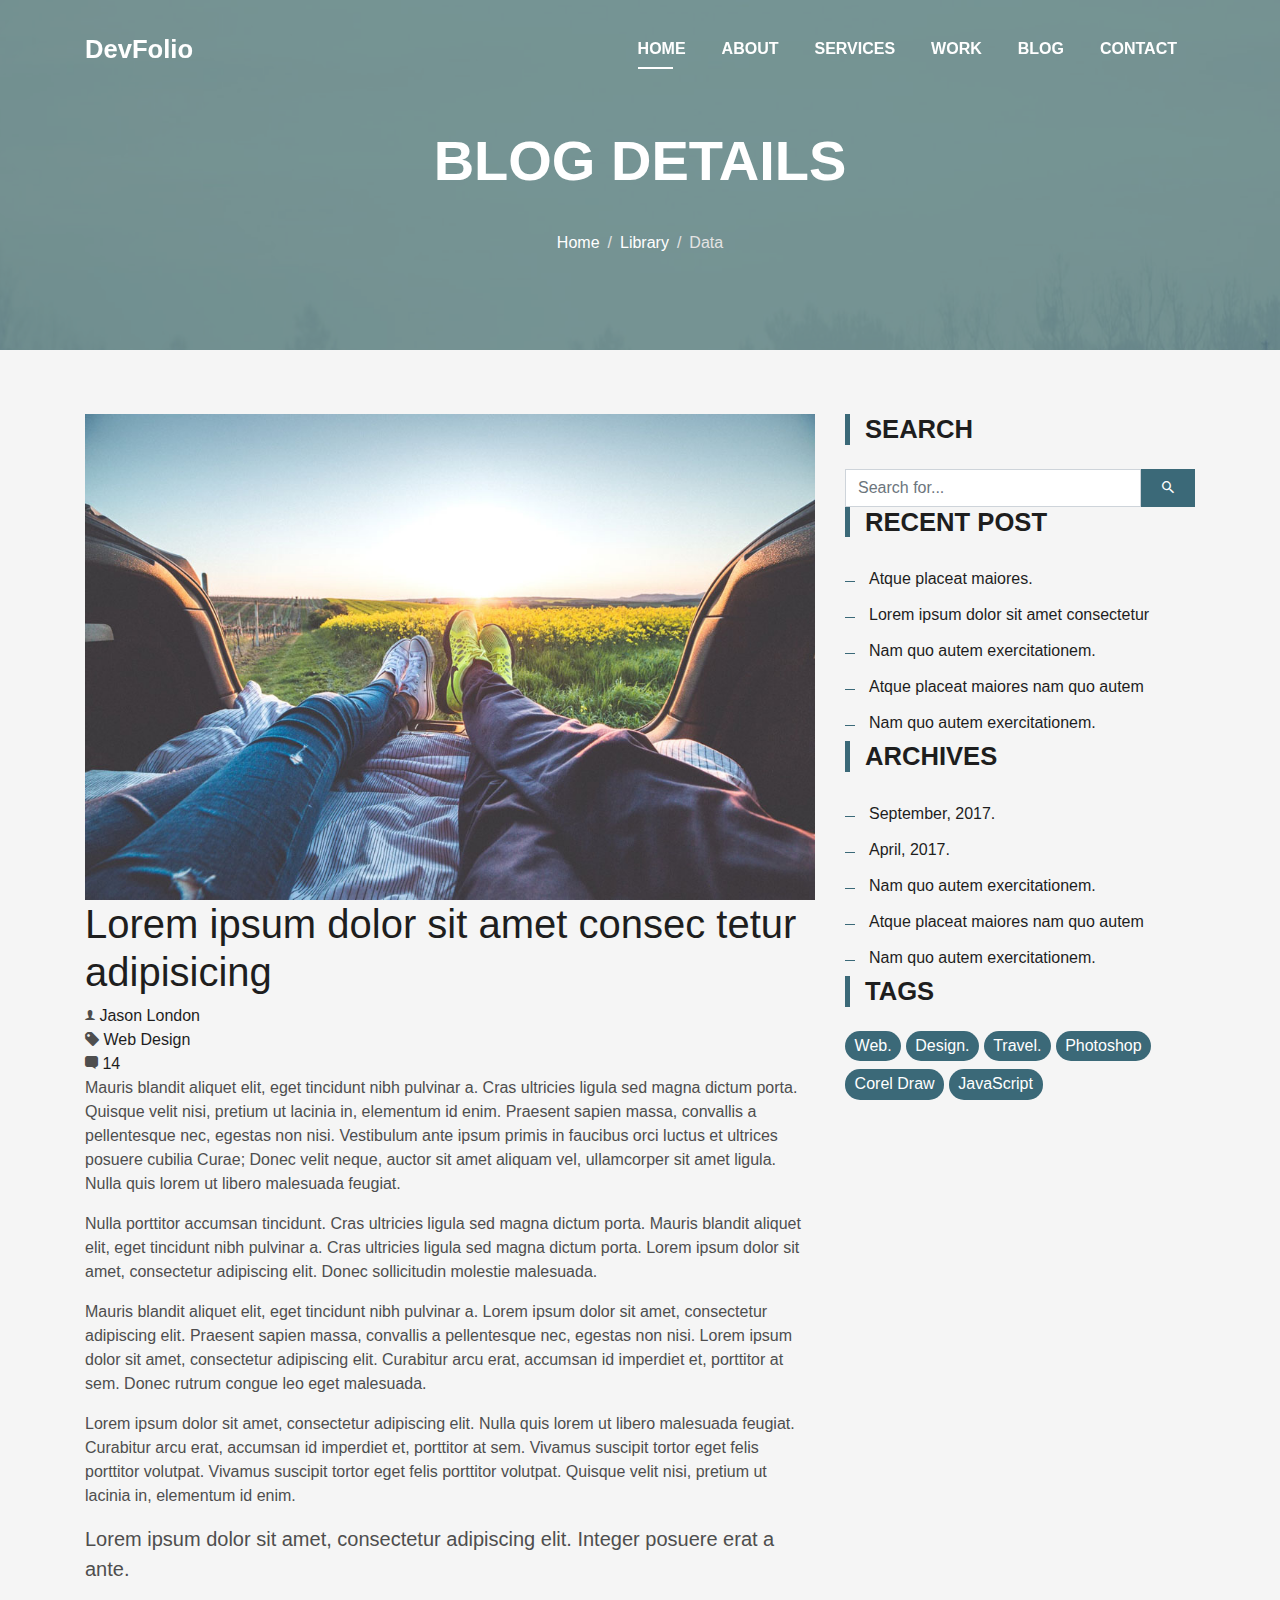
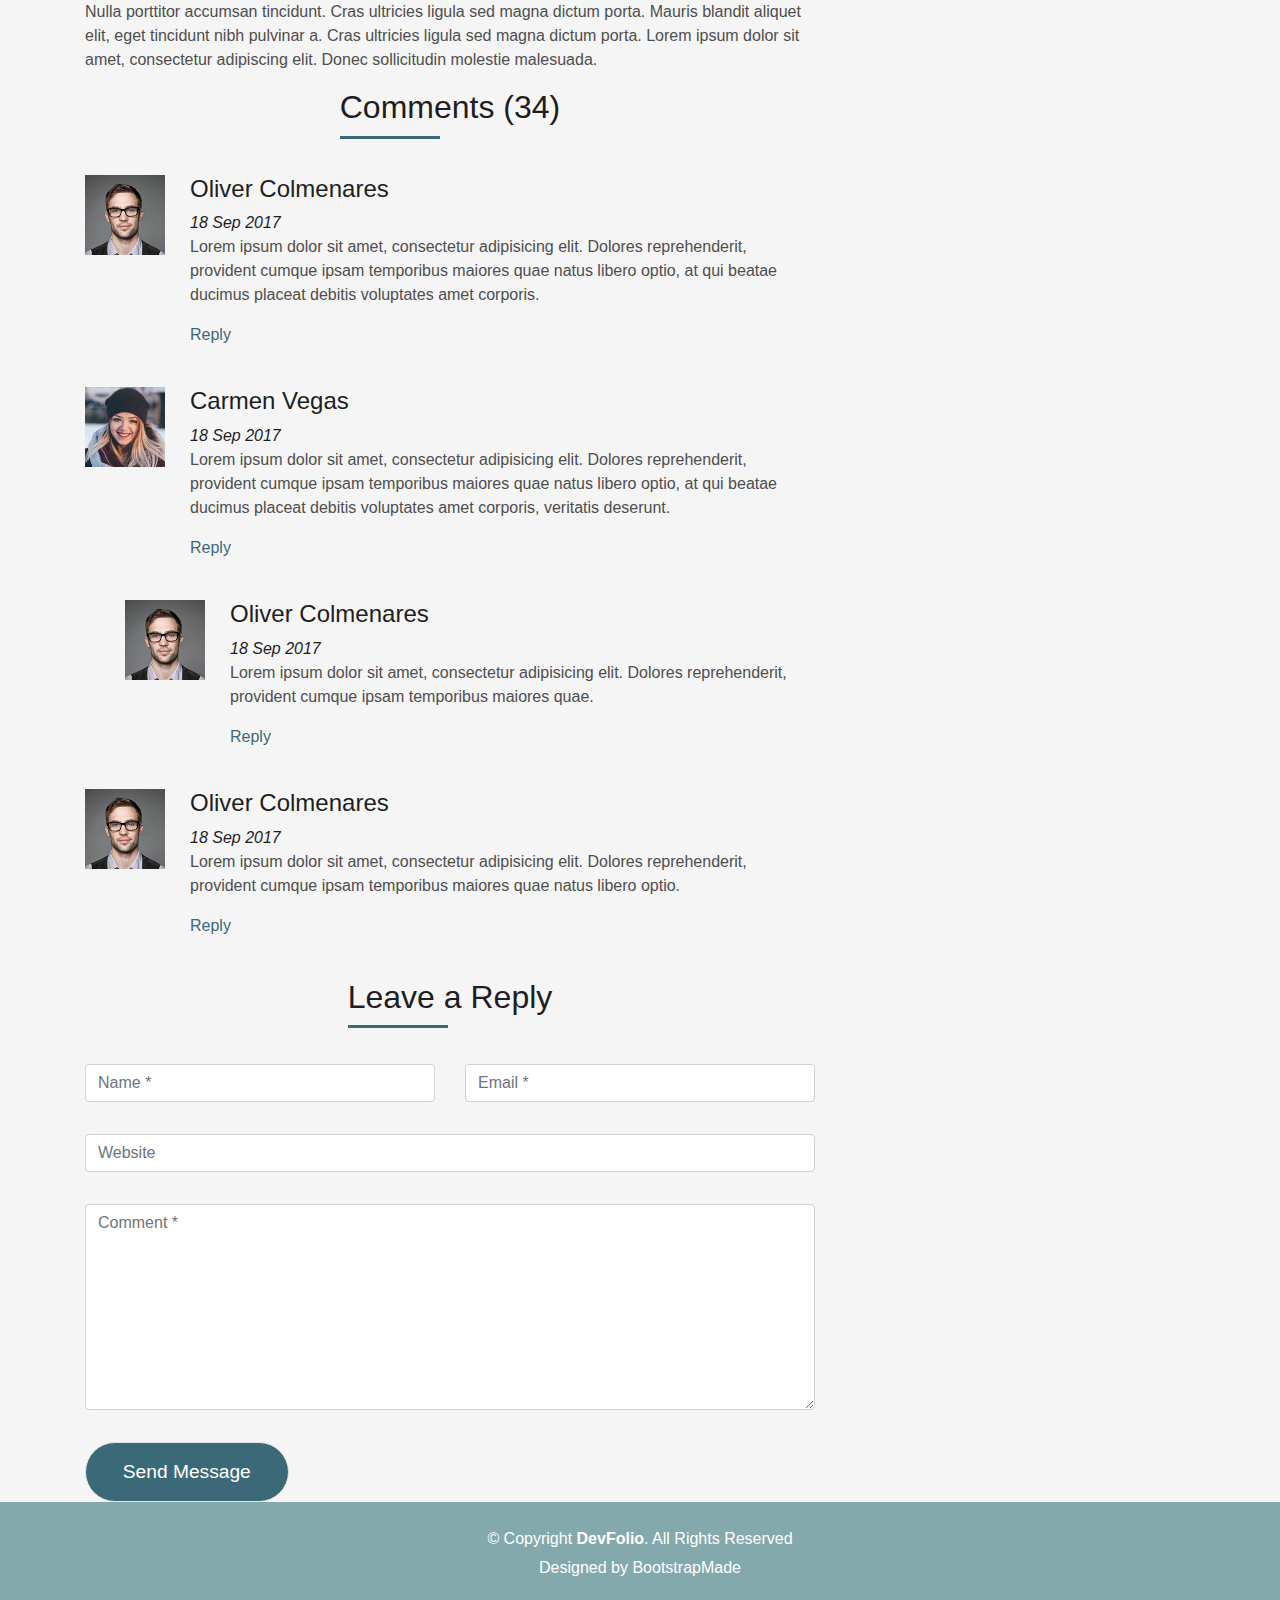
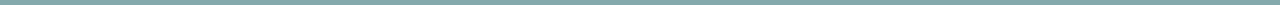
<file: blog-single.html>
<!DOCTYPE html>
<html lang="en">

<head>
  <meta charset="utf-8">
  <meta content="width=device-width, initial-scale=1.0" name="viewport">

  <title>D'Amico Portfolio - Blog Single</title>
  <meta content="" name="descriptison">
  <meta content="" name="keywords">

  <!-- Favicons -->
  <link href="assets/img/resume-logo.png" rel="icon">
  <link href="assets/img/apple-touch-icon.png" rel="apple-touch-icon">

  <!-- Vendor CSS Files -->
  <link href="assets/vendor/bootstrap/css/bootstrap.min.css" rel="stylesheet">
  <link href="assets/vendor/font-awesome/css/font-awesome.min.css" rel="stylesheet">
  <link href="assets/vendor/ionicons/css/ionicons.min.css" rel="stylesheet">
  <link href="assets/vendor/owl.carousel/assets/owl.carousel.min.css" rel="stylesheet">
  <link href="assets/vendor/venobox/venobox.css" rel="stylesheet">

  <!-- Template Main CSS File -->
  <link href="assets/css/style.css" rel="stylesheet">

  <!-- =======================================================
  * Template Name: DevFolio - v2.3.0
  * Template URL: https://bootstrapmade.com/devfolio-bootstrap-portfolio-html-template/
  * Author: BootstrapMade.com
  * License: https://bootstrapmade.com/license/
  ======================================================== -->
</head>

<body id="page-top">

  <!-- ======= Header/ Navbar ======= -->
  <nav class="navbar navbar-b navbar-trans navbar-expand-md fixed-top" id="mainNav">
    <div class="container">
      <a class="navbar-brand js-scroll" href="#page-top">DevFolio</a>
      <button class="navbar-toggler collapsed" type="button" data-toggle="collapse" data-target="#navbarDefault" aria-controls="navbarDefault" aria-expanded="false" aria-label="Toggle navigation">
        <span></span>
        <span></span>
        <span></span>
      </button>
      <div class="navbar-collapse collapse justify-content-end" id="navbarDefault">
        <ul class="navbar-nav">
          <li class="nav-item">
            <a class="nav-link js-scroll active" href="index.html">Home</a>
          </li>
          <li class="nav-item">
            <a class="nav-link js-scroll" href="#about">About</a>
          </li>
          <li class="nav-item">
            <a class="nav-link js-scroll" href="#service">Services</a>
          </li>
          <li class="nav-item">
            <a class="nav-link js-scroll" href="#work">Work</a>
          </li>
          <li class="nav-item">
            <a class="nav-link js-scroll" href="#blog">Blog</a>
          </li>
          <li class="nav-item">
            <a class="nav-link js-scroll" href="#contact">Contact</a>
          </li>
        </ul>
      </div>
    </div>
  </nav>

  <div class="intro intro-single route bg-image" style="background-image: url(assets/img/overlay-bg.jpg)">
    <div class="overlay-mf"></div>
    <div class="intro-content display-table">
      <div class="table-cell">
        <div class="container">
          <h2 class="intro-title mb-4">Blog Details</h2>
          <ol class="breadcrumb d-flex justify-content-center">
            <li class="breadcrumb-item">
              <a href="#">Home</a>
            </li>
            <li class="breadcrumb-item">
              <a href="#">Library</a>
            </li>
            <li class="breadcrumb-item active">Data</li>
          </ol>
        </div>
      </div>
    </div>
  </div>

  <main id="main">

    <!-- ======= Blog Single Section ======= -->
    <section class="blog-wrapper sect-pt4" id="blog">
      <div class="container">
        <div class="row">
          <div class="col-md-8">
            <div class="post-box">
              <div class="post-thumb">
                <img src="assets/img/post-1.jpg" class="img-fluid" alt="">
              </div>
              <div class="post-meta">
                <h1 class="article-title">Lorem ipsum dolor sit amet consec tetur adipisicing</h1>
                <ul>
                  <li>
                    <span class="ion-ios-person"></span>
                    <a href="#">Jason London</a>
                  </li>
                  <li>
                    <span class="ion-pricetag"></span>
                    <a href="#">Web Design</a>
                  </li>
                  <li>
                    <span class="ion-chatbox"></span>
                    <a href="#">14</a>
                  </li>
                </ul>
              </div>
              <div class="article-content">
                <p>
                  Mauris blandit aliquet elit, eget tincidunt nibh pulvinar a. Cras ultricies ligula sed magna dictum
                  porta. Quisque velit
                  nisi, pretium ut lacinia in, elementum id enim. Praesent sapien massa, convallis a pellentesque
                  nec, egestas non nisi. Vestibulum ante ipsum primis in faucibus orci luctus et ultrices posuere
                  cubilia Curae; Donec velit neque, auctor sit amet aliquam vel, ullamcorper sit amet ligula.
                  Nulla quis lorem ut libero malesuada feugiat.
                </p>
                <p>
                  Nulla porttitor accumsan tincidunt. Cras ultricies ligula sed magna dictum porta. Mauris blandit
                  aliquet elit, eget tincidunt
                  nibh pulvinar a. Cras ultricies ligula sed magna dictum porta. Lorem ipsum dolor sit amet,
                  consectetur adipiscing elit. Donec sollicitudin molestie malesuada.
                </p>
                <p>
                  Mauris blandit aliquet elit, eget tincidunt nibh pulvinar a. Lorem ipsum dolor sit amet, consectetur
                  adipiscing elit. Praesent
                  sapien massa, convallis a pellentesque nec, egestas non nisi. Lorem ipsum dolor sit amet,
                  consectetur adipiscing elit. Curabitur arcu erat, accumsan id imperdiet et, porttitor at
                  sem. Donec rutrum congue leo eget malesuada.
                </p>
                <p>
                  Lorem ipsum dolor sit amet, consectetur adipiscing elit. Nulla quis lorem ut libero malesuada feugiat.
                  Curabitur arcu erat,
                  accumsan id imperdiet et, porttitor at sem. Vivamus suscipit tortor eget felis porttitor
                  volutpat. Vivamus suscipit tortor eget felis porttitor volutpat. Quisque velit nisi, pretium
                  ut lacinia in, elementum id enim.
                </p>
                <blockquote class="blockquote">
                  <p class="mb-0">Lorem ipsum dolor sit amet, consectetur adipiscing elit. Integer posuere erat a ante.</p>
                </blockquote>
                <p>
                  Nulla porttitor accumsan tincidunt. Cras ultricies ligula sed magna dictum porta. Mauris blandit
                  aliquet elit, eget tincidunt
                  nibh pulvinar a. Cras ultricies ligula sed magna dictum porta. Lorem ipsum dolor sit amet,
                  consectetur adipiscing elit. Donec sollicitudin molestie malesuada.
                </p>
              </div>
            </div>
            <div class="box-comments">
              <div class="title-box-2">
                <h4 class="title-comments title-left">Comments (34)</h4>
              </div>
              <ul class="list-comments">
                <li>
                  <div class="comment-avatar">
                    <img src="assets/img/testimonial-2.jpg" alt="">
                  </div>
                  <div class="comment-details">
                    <h4 class="comment-author">Oliver Colmenares</h4>
                    <span>18 Sep 2017</span>
                    <p>
                      Lorem ipsum dolor sit amet, consectetur adipisicing elit. Dolores reprehenderit, provident cumque
                      ipsam temporibus maiores
                      quae natus libero optio, at qui beatae ducimus placeat debitis voluptates amet corporis.
                    </p>
                    <a href="3">Reply</a>
                  </div>
                </li>
                <li>
                  <div class="comment-avatar">
                    <img src="assets/img/testimonial-4.jpg" alt="">
                  </div>
                  <div class="comment-details">
                    <h4 class="comment-author">Carmen Vegas</h4>
                    <span>18 Sep 2017</span>
                    <p>
                      Lorem ipsum dolor sit amet, consectetur adipisicing elit. Dolores reprehenderit, provident cumque
                      ipsam temporibus maiores
                      quae natus libero optio, at qui beatae ducimus placeat debitis voluptates amet corporis,
                      veritatis deserunt.
                    </p>
                    <a href="3">Reply</a>
                  </div>
                </li>
                <li class="comment-children">
                  <div class="comment-avatar">
                    <img src="assets/img/testimonial-2.jpg" alt="">
                  </div>
                  <div class="comment-details">
                    <h4 class="comment-author">Oliver Colmenares</h4>
                    <span>18 Sep 2017</span>
                    <p>
                      Lorem ipsum dolor sit amet, consectetur adipisicing elit. Dolores reprehenderit, provident cumque
                      ipsam temporibus maiores
                      quae.
                    </p>
                    <a href="3">Reply</a>
                  </div>
                </li>
                <li>
                  <div class="comment-avatar">
                    <img src="assets/img/testimonial-2.jpg" alt="">
                  </div>
                  <div class="comment-details">
                    <h4 class="comment-author">Oliver Colmenares</h4>
                    <span>18 Sep 2017</span>
                    <p>
                      Lorem ipsum dolor sit amet, consectetur adipisicing elit. Dolores reprehenderit, provident cumque
                      ipsam temporibus maiores
                      quae natus libero optio.
                    </p>
                    <a href="3">Reply</a>
                  </div>
                </li>
              </ul>
            </div>
            <div class="form-comments">
              <div class="title-box-2">
                <h3 class="title-left">
                  Leave a Reply
                </h3>
              </div>
              <form class="form-mf">
                <div class="row">
                  <div class="col-md-6 mb-3">
                    <div class="form-group">
                      <input type="text" class="form-control input-mf" id="inputName" placeholder="Name *" required>
                    </div>
                  </div>
                  <div class="col-md-6 mb-3">
                    <div class="form-group">
                      <input type="email" class="form-control input-mf" id="inputEmail1" placeholder="Email *" required>
                    </div>
                  </div>
                  <div class="col-md-12 mb-3">
                    <div class="form-group">
                      <input type="url" class="form-control input-mf" id="inputUrl" placeholder="Website">
                    </div>
                  </div>
                  <div class="col-md-12 mb-3">
                    <div class="form-group">
                      <textarea id="textMessage" class="form-control input-mf" placeholder="Comment *" name="message" cols="45" rows="8" required></textarea>
                    </div>
                  </div>
                  <div class="col-md-12">
                    <button type="submit" class="button button-a button-big button-rouded">Send Message</button>
                  </div>
                </div>
              </form>
            </div>
          </div>
          <div class="col-md-4">
            <div class="widget-sidebar sidebar-search">
              <h5 class="sidebar-title">Search</h5>
              <div class="sidebar-content">
                <form>
                  <div class="input-group">
                    <input type="text" class="form-control" placeholder="Search for..." aria-label="Search for...">
                    <span class="input-group-btn">
                      <button class="btn btn-secondary btn-search" type="button">
                        <span class="ion-android-search"></span>
                      </button>
                    </span>
                  </div>
                </form>
              </div>
            </div>
            <div class="widget-sidebar">
              <h5 class="sidebar-title">Recent Post</h5>
              <div class="sidebar-content">
                <ul class="list-sidebar">
                  <li>
                    <a href="#">Atque placeat maiores.</a>
                  </li>
                  <li>
                    <a href="#">Lorem ipsum dolor sit amet consectetur</a>
                  </li>
                  <li>
                    <a href="#">Nam quo autem exercitationem.</a>
                  </li>
                  <li>
                    <a href="#">Atque placeat maiores nam quo autem</a>
                  </li>
                  <li>
                    <a href="#">Nam quo autem exercitationem.</a>
                  </li>
                </ul>
              </div>
            </div>
            <div class="widget-sidebar">
              <h5 class="sidebar-title">Archives</h5>
              <div class="sidebar-content">
                <ul class="list-sidebar">
                  <li>
                    <a href="#">September, 2017.</a>
                  </li>
                  <li>
                    <a href="#">April, 2017.</a>
                  </li>
                  <li>
                    <a href="#">Nam quo autem exercitationem.</a>
                  </li>
                  <li>
                    <a href="#">Atque placeat maiores nam quo autem</a>
                  </li>
                  <li>
                    <a href="#">Nam quo autem exercitationem.</a>
                  </li>
                </ul>
              </div>
            </div>
            <div class="widget-sidebar widget-tags">
              <h5 class="sidebar-title">Tags</h5>
              <div class="sidebar-content">
                <ul>
                  <li>
                    <a href="#">Web.</a>
                  </li>
                  <li>
                    <a href="#">Design.</a>
                  </li>
                  <li>
                    <a href="#">Travel.</a>
                  </li>
                  <li>
                    <a href="#">Photoshop</a>
                  </li>
                  <li>
                    <a href="#">Corel Draw</a>
                  </li>
                  <li>
                    <a href="#">JavaScript</a>
                  </li>
                </ul>
              </div>
            </div>
          </div>
        </div>
      </div>
    </section><!-- End Blog Single Section -->

  </main><!-- End #main -->

  <!-- ======= Footer ======= -->
  <footer>
    <div class="container">
      <div class="row">
        <div class="col-sm-12">
          <div class="copyright-box">
            <p class="copyright">&copy; Copyright <strong>DevFolio</strong>. All Rights Reserved</p>
            <div class="credits">
              <!--
              All the links in the footer should remain intact.
              You can delete the links only if you purchased the pro version.
              Licensing information: https://bootstrapmade.com/license/
              Purchase the pro version with working PHP/AJAX contact form: https://bootstrapmade.com/buy/?theme=DevFolio
            -->
              Designed by <a href="https://bootstrapmade.com/">BootstrapMade</a>
            </div>
          </div>
        </div>
      </div>
    </div>
  </footer><!-- End  Footer -->

  <a href="#" class="back-to-top"><i class="fa fa-chevron-up"></i></a>
  <div id="preloader"></div>

  <!-- Vendor JS Files -->
  <script src="assets/vendor/jquery/jquery.min.js"></script>
  <script src="assets/vendor/bootstrap/js/bootstrap.bundle.min.js"></script>
  <script src="assets/vendor/jquery.easing/jquery.easing.min.js"></script>
  <script src="assets/vendor/php-email-form/validate.js"></script>
  <script src="assets/vendor/waypoints/jquery.waypoints.min.js"></script>
  <script src="assets/vendor/counterup/jquery.counterup.min.js"></script>
  <script src="assets/vendor/owl.carousel/owl.carousel.min.js"></script>
  <script src="assets/vendor/typed.js/typed.min.js"></script>
  <script src="assets/vendor/venobox/venobox.min.js"></script>

  <!-- Template Main JS File -->
  <script src="assets/js/main.js"></script>

</body>

</html>
</file>
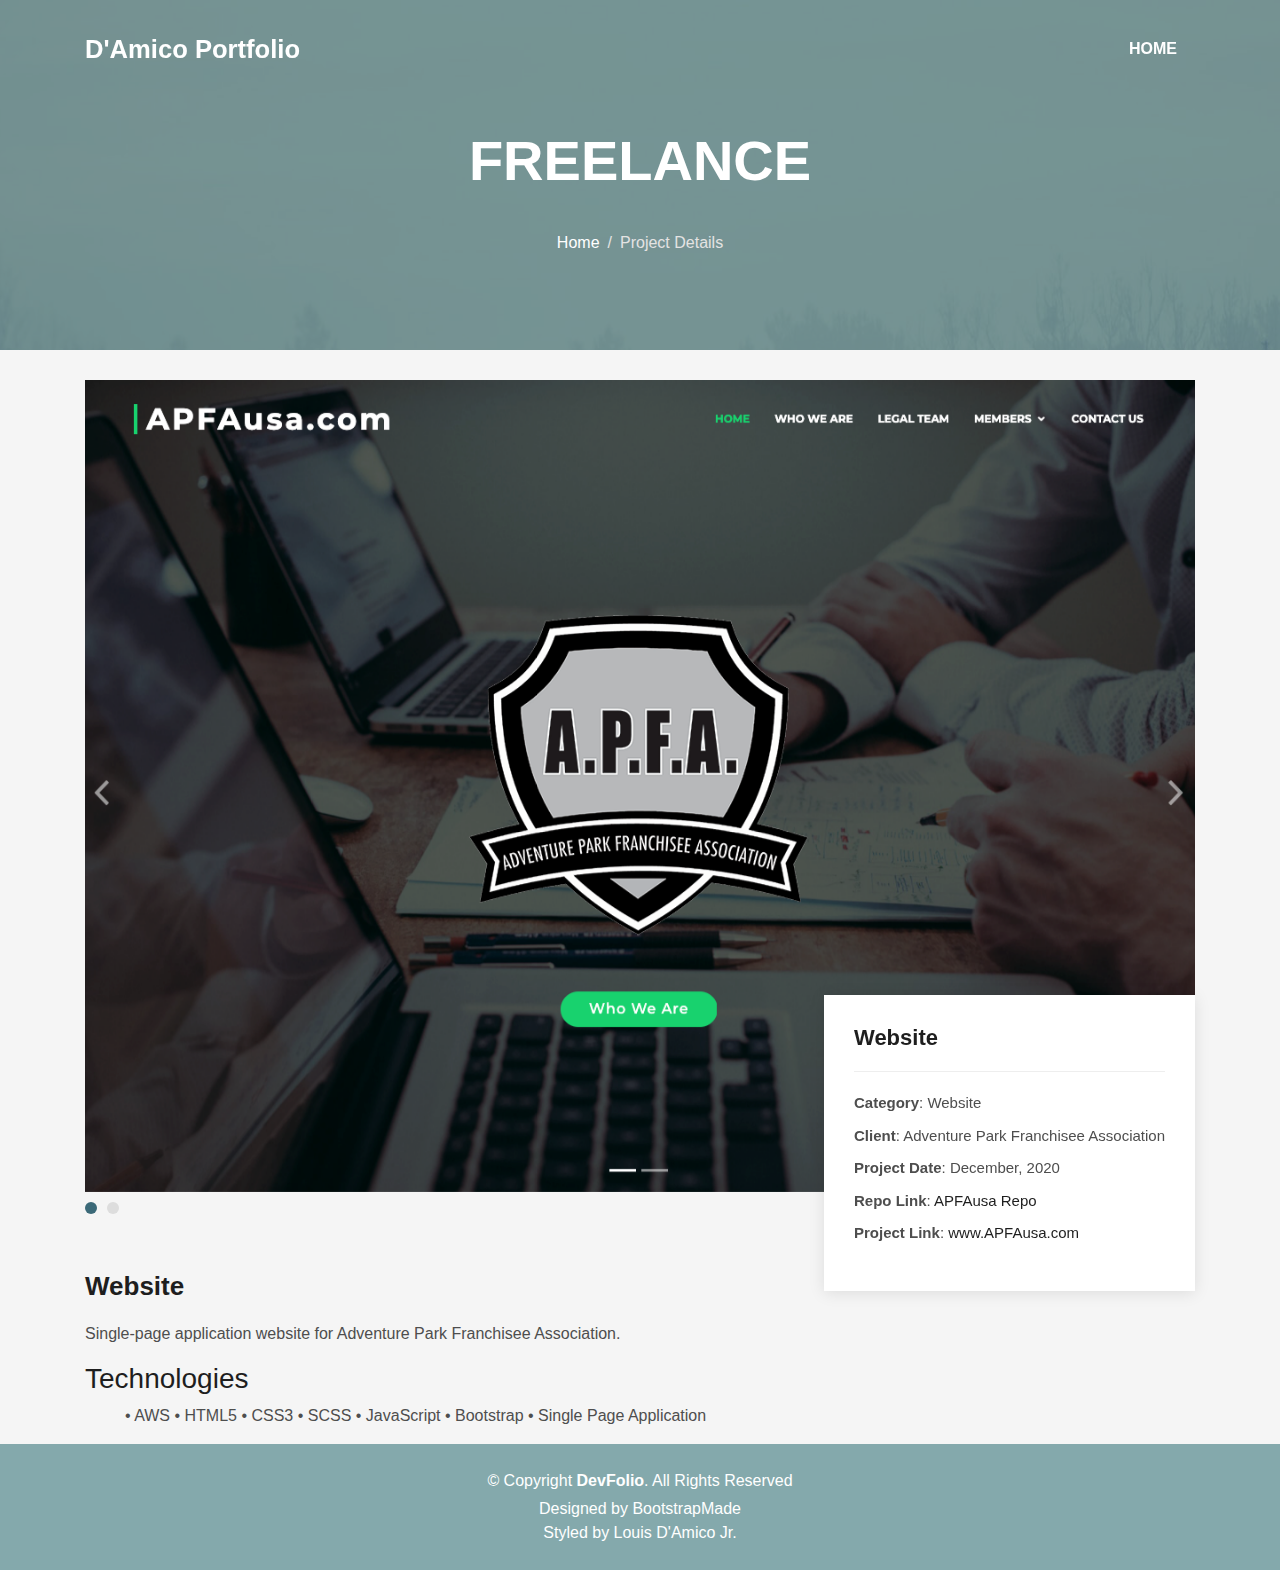
<file: portfolio-APFAusa.html>
<!DOCTYPE html>
<html lang="en">

<head>
<meta charset="utf-8">
<meta content="width=device-width, initial-scale=1.0" name="viewport">
<title>D'Amico - APFAusa.com</title>
<meta content="" name="descriptison">
<meta content="" name="keywords">

<!-- Favicons -->
<link href="assets/img/resume-logo.png" rel="icon">
<link href="assets/img/apple-touch-icon.png" rel="apple-touch-icon">

<!-- Vendor CSS Files -->
<link href="assets/vendor/bootstrap/css/bootstrap.min.css" rel="stylesheet">
<link href="assets/vendor/font-awesome/css/font-awesome.min.css" rel="stylesheet">
<link href="assets/vendor/ionicons/css/ionicons.min.css" rel="stylesheet">
<link href="assets/vendor/owl.carousel/assets/owl.carousel.min.css" rel="stylesheet">
<link href="assets/vendor/venobox/venobox.css" rel="stylesheet">

<!-- Template Main CSS File -->
<link href="assets/css/style.css" rel="stylesheet">

<!-- =======================================================
  * Template Name: DevFolio - v2.3.0
  * Template URL: https://bootstrapmade.com/devfolio-bootstrap-portfolio-html-template/
  * Author: BootstrapMade.com
  * License: https://bootstrapmade.com/license/
======================================================== -->
</head>

<body id="page-top">

<!-- ======= Header/ Navbar ======= -->
<nav class="navbar navbar-b navbar-trans navbar-expand-md fixed-top" id="mainNav">
    <div class="container">
        <a class="navbar-brand js-scroll" href="#page-top">D'Amico Portfolio</a>
            <button class="navbar-toggler collapsed" type="button" data-toggle="collapse" data-target="#navbarDefault" aria-controls="navbarDefault" aria-expanded="false" aria-label="Toggle navigation">
        <!-- <span></span>
        <span></span>
        <span></span> -->
            </button>
    <div class="navbar-collapse collapse justify-content-end" id="navbarDefault">
        <ul class="navbar-nav">
            <li class="nav-item">
            <a class="nav-link js-scroll active" href="index.html">Home</a>
                </li>
            <!-- <li class="nav-item">
                <a class="nav-link js-scroll" href="#about">About</a>
            </li> -->
            </ul>
        </div>
    </div>
</nav>

<div class="intro intro-single route bg-image" style="background-image: url(assets/img/overlay-bg.jpg)">
    <div class="overlay-mf"></div>
    <div class="intro-content display-table">
        <div class="table-cell">
            <div class="container">
                <h2 class="intro-title mb-4">Freelance</h2>
                <ol class="breadcrumb d-flex justify-content-center">
                    <li class="breadcrumb-item">
                        <a>Home</a>
                    </li>
                    <li class="breadcrumb-item active">Project Details</li>
                </ol>
            </div>
        </div>
    </div>
</div>

  <main id="main">

    <!-- ======= Portfolio Details Section ======= -->
    <section class="portfolio-details">
      <div class="container">

        <div class="portfolio-details-container">

          <div class="owl-carousel portfolio-details-carousel">
            <img src="assets/img/apfa.png" class="img-fluid" alt="tic-tac-toe game">
            <img src="assets/img/apfa1.png" class="img-fluid" alt="tic-tac-toe game">
            <!-- <img src="assets/img/pearl-singapore.JPG" class="img-fluid" alt=""> -->
          </div>

          <div class="portfolio-info">
            <h3>Website</h3>
            <ul>
              <li><strong>Category</strong>: Website</li>
              <li><strong>Client</strong>: Adventure Park Franchisee Association</li>
              <li><strong>Project Date</strong>: December, 2020</li>
              <li><strong>Repo Link</strong>: <a href="https://github.com/louisdamico/apfa" target="_blank">APFAusa Repo</a></li>
              <li><strong>Project Link</strong>: <a href="https://louisdamico.github.io/apfa/" target="_blank">www.APFAusa.com</a></li>
            </ul>
          </div>
        </div>
        <div class="portfolio-description">
          <h2>Website</h2>
          <p>
            Single-page application website for Adventure Park Franchisee Association.
          </p>
        </div>
      </div>
      <div class="container">
        <div class="row">
          <div class="col">
            <h3>Technologies</h3>
            <ul id="tic-tac-toe-tech">
              <li>&#8226; AWS</li>
              <li>&#8226; HTML5</li>
              <li>&#8226; CSS3</li>
              <li>&#8226; SCSS</li>
              <li>&#8226; JavaScript</li>
              <li>&#8226; Bootstrap</li>
              <li>&#8226; Single Page Application</li>
            </ul>
          </div>
        </div>
      </div>

    </section><!-- End Portfolio Details Section -->

  </main><!-- End #main -->

  <!-- ======= Footer ======= -->
  <footer>
    <div class="container">
      <div class="row">
        <div class="col-sm-12">
          <div class="copyright-box">
            <p class="copyright">&copy; Copyright <strong>DevFolio</strong>. All Rights Reserved</p>
            <div class="credits">
              <!--
              All the links in the footer should remain intact.
              You can delete the links only if you purchased the pro version.
              Licensing information: https://bootstrapmade.com/license/
              Purchase the pro version with working PHP/AJAX contact form: https://bootstrapmade.com/buy/?theme=DevFolio
            -->
              Designed by <a href="https://bootstrapmade.com/" target="_blank">BootstrapMade</a><br>
              Styled by Louis D'Amico Jr.
            </div>
          </div>
        </div>
      </div>
    </div>
  </footer><!-- End  Footer -->

  <a href="#" class="back-to-top"><i class="fa fa-chevron-up"></i></a>
  <div id="preloader"></div>

  <!-- Vendor JS Files -->
  <script src="assets/vendor/jquery/jquery.min.js"></script>
  <script src="assets/vendor/bootstrap/js/bootstrap.bundle.min.js"></script>
  <script src="assets/vendor/jquery.easing/jquery.easing.min.js"></script>
  <script src="assets/vendor/php-email-form/validate.js"></script>
  <script src="assets/vendor/waypoints/jquery.waypoints.min.js"></script>
  <script src="assets/vendor/counterup/jquery.counterup.min.js"></script>
  <script src="assets/vendor/owl.carousel/owl.carousel.min.js"></script>
  <script src="assets/vendor/typed.js/typed.min.js"></script>
  <script src="assets/vendor/venobox/venobox.min.js"></script>

  <!-- Template Main JS File -->
  <script src="assets/js/main.js"></script>

</body>

</html>
</file>
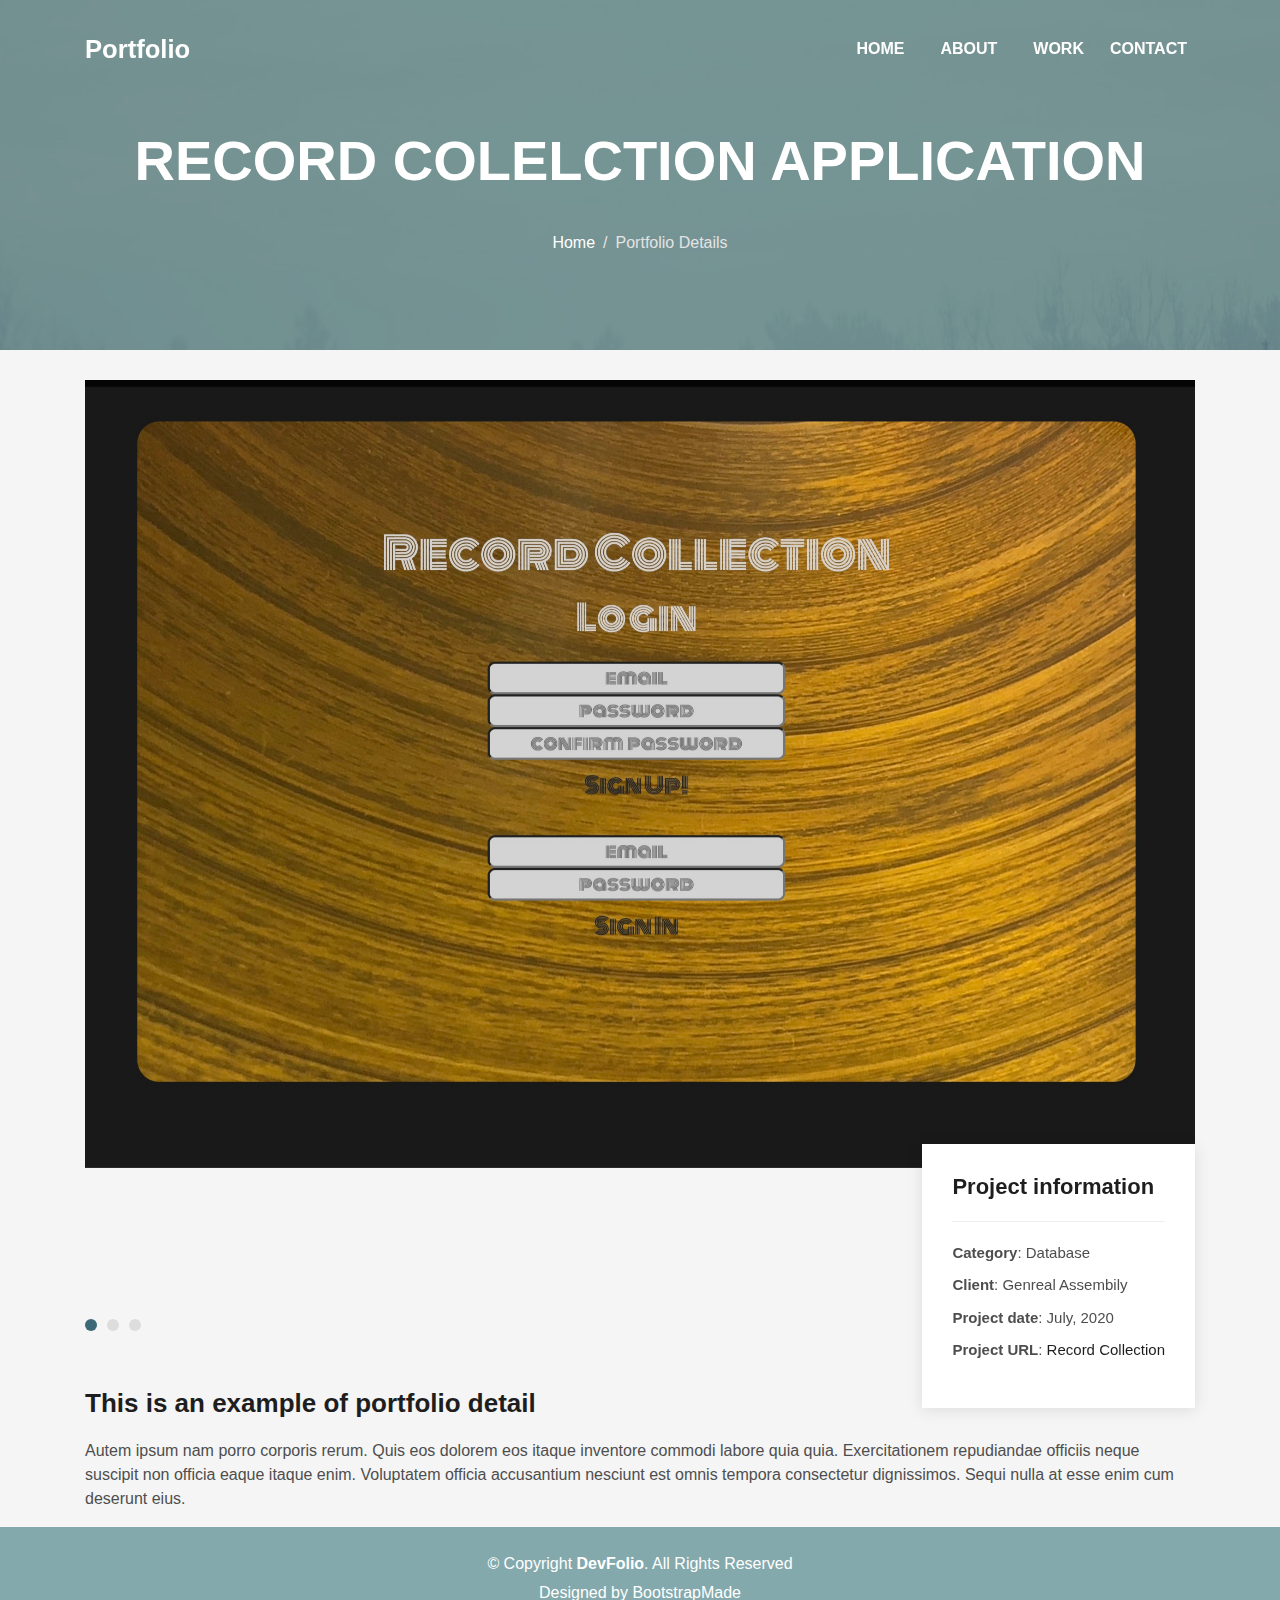
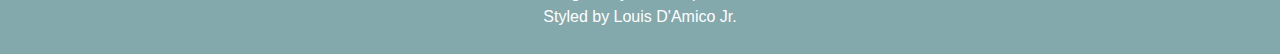
<file: portfolio-details.html>
<!DOCTYPE html>
<html lang="en">

<head>
  <meta charset="utf-8">
  <meta content="width=device-width, initial-scale=1.0" name="viewport">

  <title>Record Collection App</title>
  <meta content="" name="descriptison">
  <meta content="" name="keywords">

  <!-- Favicons -->
  <link href="assets/img/favicon.png" rel="icon">
  <link href="assets/img/apple-touch-icon.png" rel="apple-touch-icon">

  <!-- Vendor CSS Files -->
  <link href="assets/vendor/bootstrap/css/bootstrap.min.css" rel="stylesheet">
  <link href="assets/vendor/font-awesome/css/font-awesome.min.css" rel="stylesheet">
  <link href="assets/vendor/ionicons/css/ionicons.min.css" rel="stylesheet">
  <link href="assets/vendor/owl.carousel/assets/owl.carousel.min.css" rel="stylesheet">
  <link href="assets/vendor/venobox/venobox.css" rel="stylesheet">

  <!-- Template Main CSS File -->
  <link href="assets/css/style.css" rel="stylesheet">

  <!-- =======================================================
  * Template Name: DevFolio - v2.3.0
  * Template URL: https://bootstrapmade.com/devfolio-bootstrap-portfolio-html-template/
  * Author: BootstrapMade.com
  * License: https://bootstrapmade.com/license/
  ======================================================== -->
</head>

<body id="page-top">

  <!-- ======= Header/ Navbar ======= -->
  <nav class="navbar navbar-b navbar-trans navbar-expand-md fixed-top" id="mainNav">
    <div class="container">
      <a class="navbar-brand js-scroll" href="#page-top">Portfolio</a>
      <button class="navbar-toggler collapsed" type="button" data-toggle="collapse" data-target="#navbarDefault" aria-controls="navbarDefault" aria-expanded="false" aria-label="Toggle navigation">
        <span></span>
        <span></span>
        <span></span>
      </button>
      <div class="navbar-collapse collapse justify-content-end" id="navbarDefault">
        <ul class="navbar-nav">
          <li class="nav-item">
            <a class="nav-link js-scroll active" href="index.html">Home</a>
          </li>
          <li class="nav-item">
            <a class="nav-link js-scroll" href="#about">About</a>
          </li>
          <li class="nav-item">
            <a class="nav-link js-scroll" href="#work">Work</a>
          </li>
            <a class="nav-link js-scroll" href="#contact">Contact</a>
          </li>
        </ul>
      </div>
    </div>
  </nav>

  <div class="intro intro-single route bg-image" style="background-image: url(assets/img/overlay-bg.jpg)">
    <div class="overlay-mf"></div>
    <div class="intro-content display-table">
      <div class="table-cell">
        <div class="container">
          <h2 class="intro-title mb-4">Record Colelction Application</h2>
          <ol class="breadcrumb d-flex justify-content-center">
            <li class="breadcrumb-item">
              <a href="#">Home</a>
            </li>
            <li class="breadcrumb-item active">Portfolio Details</li>
          </ol>
        </div>
      </div>
    </div>
  </div>

  <main id="main">

    <!-- ======= Portfolio Details Section ======= -->
    <section class="portfolio-details">
      <div class="container">

        <div class="portfolio-details-container">

          <div class="owl-carousel portfolio-details-carousel">
            <img src="assets/img/record-app.jpg" class="img-fluid" alt="">
            <img src="assets/img/record-app-full.jpg" class="img-fluid" alt="">
            <img src="assets/img/portfolio-details-3.jpg" class="img-fluid" alt="">
          </div>

          <div class="portfolio-info">
            <h3>Project information</h3>
            <ul>
              <li><strong>Category</strong>: Database</li>
              <li><strong>Client</strong>: Genreal Assembily</li>
              <li><strong>Project date</strong>: July, 2020</li>
              <li><strong>Project URL</strong>: <a href="https://louisdamico.github.io/record-collection-client/">Record Collection</a></li>
            </ul>
          </div>

        </div>

        <div class="portfolio-description">
          <h2>This is an example of portfolio detail</h2>
          <p>
            Autem ipsum nam porro corporis rerum. Quis eos dolorem eos itaque inventore commodi labore quia quia. Exercitationem repudiandae officiis neque suscipit non officia eaque itaque enim. Voluptatem officia accusantium nesciunt est omnis tempora consectetur dignissimos. Sequi nulla at esse enim cum deserunt eius.
          </p>
        </div>
      </div>
    </section><!-- End Portfolio Details Section -->

  </main><!-- End #main -->

  <!-- ======= Footer ======= -->
  <footer>
    <div class="container">
      <div class="row">
        <div class="col-sm-12">
          <div class="copyright-box">
            <p class="copyright">&copy; Copyright <strong>DevFolio</strong>. All Rights Reserved</p>
            <div class="credits">
              <!--
              All the links in the footer should remain intact.
              You can delete the links only if you purchased the pro version.
              Licensing information: https://bootstrapmade.com/license/
              Purchase the pro version with working PHP/AJAX contact form: https://bootstrapmade.com/buy/?theme=DevFolio
            -->
              Designed by <a href="https://bootstrapmade.com/">BootstrapMade</a><br>
              Styled by Louis D'Amico Jr.
            </div>
          </div>
        </div>
      </div>
    </div>
  </footer><!-- End  Footer -->

  <a href="#" class="back-to-top"><i class="fa fa-chevron-up"></i></a>
  <div id="preloader"></div>

  <!-- Vendor JS Files -->
  <script src="assets/vendor/jquery/jquery.min.js"></script>
  <script src="assets/vendor/bootstrap/js/bootstrap.bundle.min.js"></script>
  <script src="assets/vendor/jquery.easing/jquery.easing.min.js"></script>
  <script src="assets/vendor/php-email-form/validate.js"></script>
  <script src="assets/vendor/waypoints/jquery.waypoints.min.js"></script>
  <script src="assets/vendor/counterup/jquery.counterup.min.js"></script>
  <script src="assets/vendor/owl.carousel/owl.carousel.min.js"></script>
  <script src="assets/vendor/typed.js/typed.min.js"></script>
  <script src="assets/vendor/venobox/venobox.min.js"></script>

  <!-- Template Main JS File -->
  <script src="assets/js/main.js"></script>

</body>

</html>
</file>
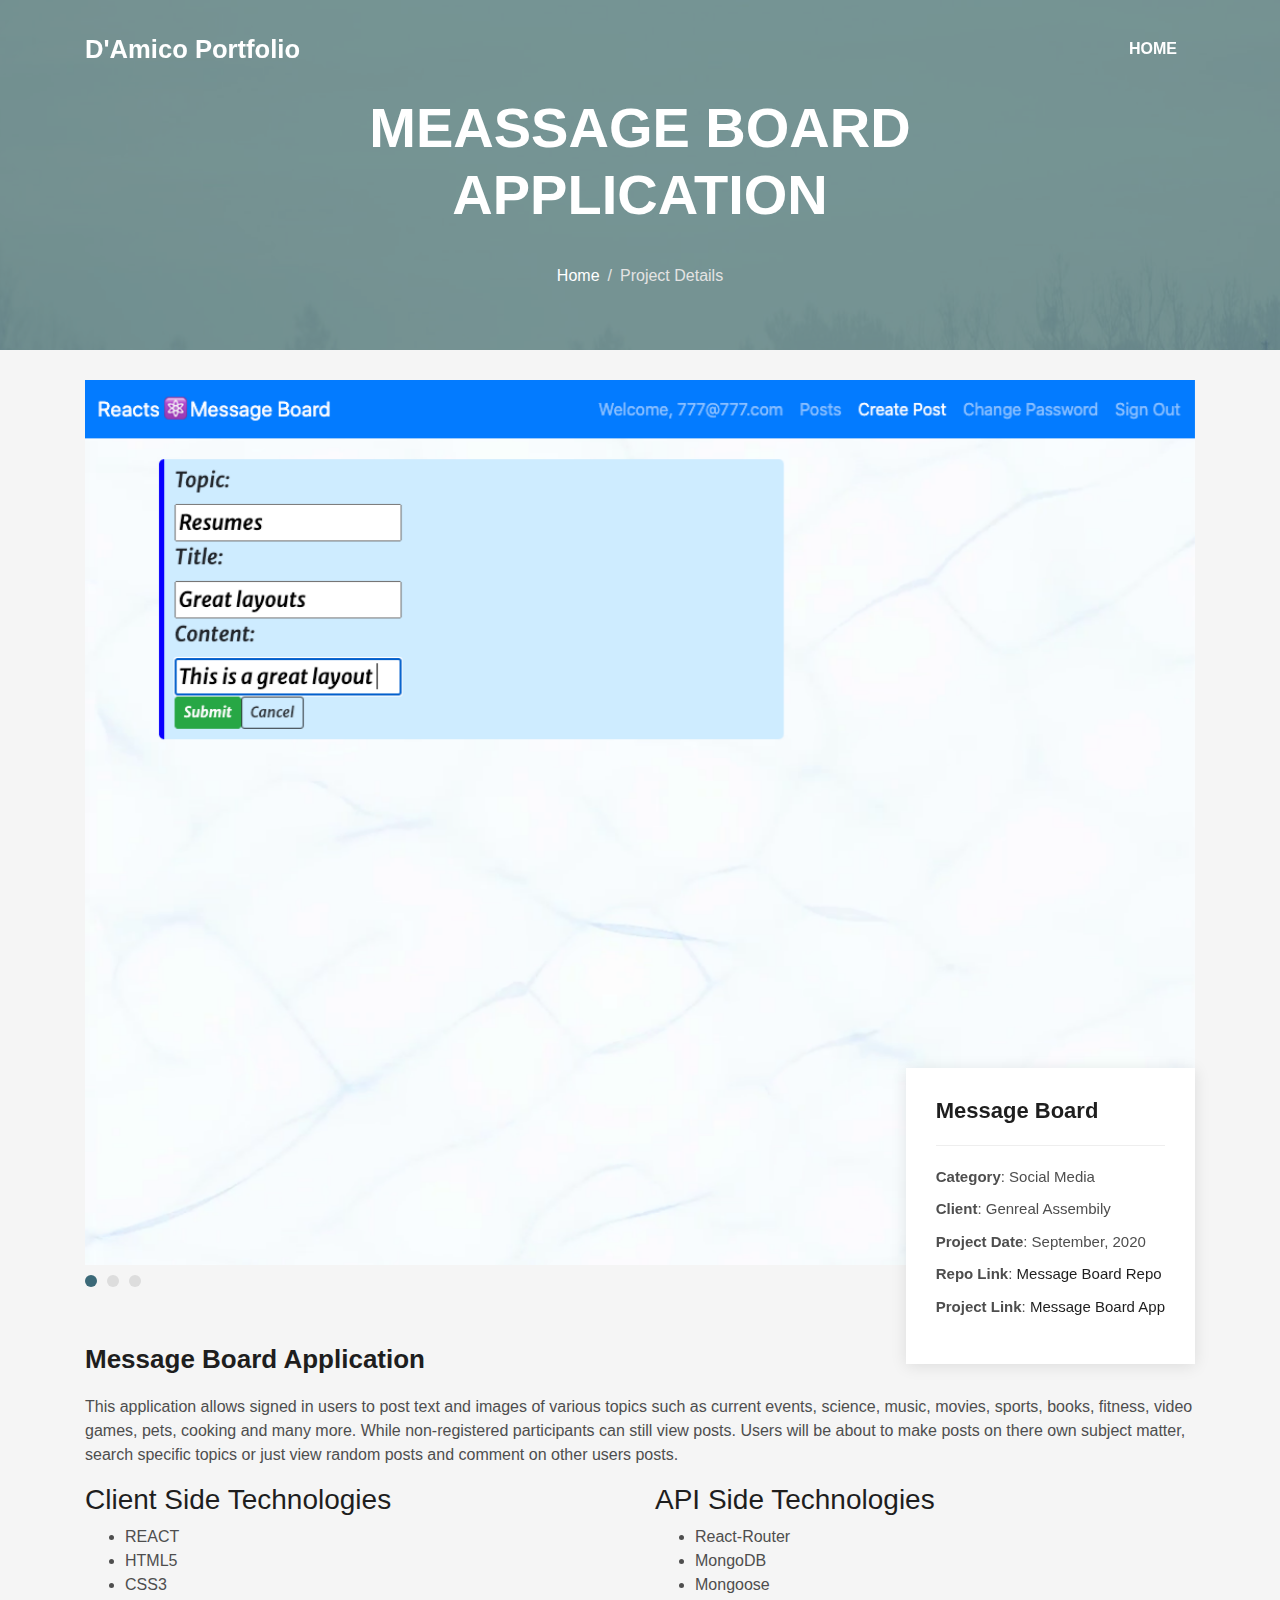
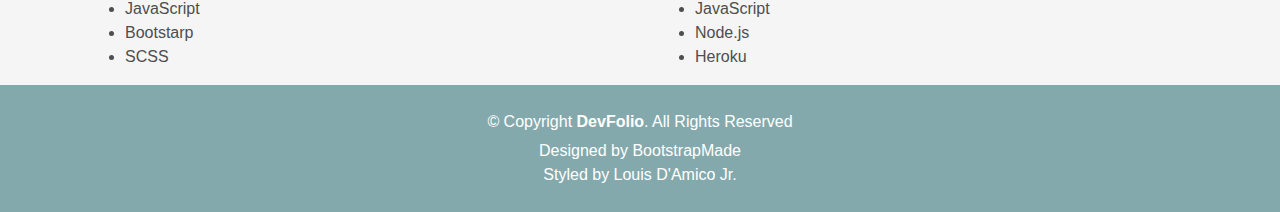
<file: portfolio-message-board.html>
<!DOCTYPE html>
<html lang="en">

<head>
  <meta charset="utf-8">
  <meta content="width=device-width, initial-scale=1.0" name="viewport">

  <!-- <title>D'Amico - Portfolio Details</title> -->
  <title>D'Amico - Message Board</title>
  <meta content="" name="descriptison">
  <meta content="" name="keywords">

  <!-- Favicons -->
  <link href="assets/img/resume-logo.png" rel="icon">
  <link href="assets/img/apple-touch-icon.png" rel="apple-touch-icon">

  <!-- Vendor CSS Files -->
  <link href="assets/vendor/bootstrap/css/bootstrap.min.css" rel="stylesheet">
  <link href="assets/vendor/font-awesome/css/font-awesome.min.css" rel="stylesheet">
  <link href="assets/vendor/ionicons/css/ionicons.min.css" rel="stylesheet">
  <link href="assets/vendor/owl.carousel/assets/owl.carousel.min.css" rel="stylesheet">
  <link href="assets/vendor/venobox/venobox.css" rel="stylesheet">

  <!-- Template Main CSS File -->
  <link href="assets/css/style.css" rel="stylesheet">

  <!-- =======================================================
  * Template Name: DevFolio - v2.3.0
  * Template URL: https://bootstrapmade.com/devfolio-bootstrap-portfolio-html-template/
  * Author: BootstrapMade.com
  * License: https://bootstrapmade.com/license/
  ======================================================== -->
</head>

<body id="page-top">

  <!-- ======= Header/ Navbar ======= -->
  <nav class="navbar navbar-b navbar-trans navbar-expand-md fixed-top" id="mainNav">
    <div class="container">
      <a class="navbar-brand js-scroll" href="#page-top">D'Amico Portfolio</a>
      <button class="navbar-toggler collapsed" type="button" data-toggle="collapse" data-target="#navbarDefault" aria-controls="navbarDefault" aria-expanded="false" aria-label="Toggle navigation">
        <!-- <span></span>
        <span></span>
        <span></span> -->
      </button>
      <div class="navbar-collapse collapse justify-content-end" id="navbarDefault">
        <ul class="navbar-nav">
          <li class="nav-item">
            <a class="nav-link js-scroll active" href="index.html">Home</a>
          </li>
          <!-- <li class="nav-item">
            <a class="nav-link js-scroll" href="#about">About</a>
          </li> -->
          <!-- <li class="nav-item">
            <a class="nav-link js-scroll" href="#service">Services</a>
          </li> -->
          <!-- <li class="nav-item">
            <a class="nav-link js-scroll" href="#work">Work</a>
          </li> -->
          <!-- <li class="nav-item">
            <a class="nav-link js-scroll" href="#blog">Blog</a>
          </li> -->
        </ul>
      </div>
    </div>
  </nav>

  <div class="intro intro-single route bg-image" style="background-image: url(assets/img/overlay-bg.jpg)">
    <div class="overlay-mf"></div>
    <div class="intro-content display-table">
      <div class="table-cell">
        <div class="container">
          <h2 class="intro-title mb-4">Meassage Board <br> Application</h2>
          <ol class="breadcrumb d-flex justify-content-center">
            <li class="breadcrumb-item">
              <a>Home</a>
            </li>
            <li class="breadcrumb-item active">Project Details</li>
          </ol>
        </div>
      </div>
    </div>
  </div>

  <main id="main">

    <!-- ======= Portfolio Details Section ======= -->
    <section class="portfolio-details">
      <div class="container">

        <div class="portfolio-details-container">

          <div class="owl-carousel portfolio-details-carousel">
            <img src="assets/img/message-board-post.jpg" class="img-fluid" alt="message board">
            <img src="assets/img/message-board-comments.jpg" class="img-fluid" alt="message board">
            <img src="assets/img/message-board-signin.jpg" class="img-fluid" alt="message board">
            <!-- <img src="assets/img/pearl-singapore.JPG" class="img-fluid" alt=""> -->
          </div>

          <div class="portfolio-info">
            <h3>Message Board</h3>
            <ul>
              <li><strong>Category</strong>: Social Media</li>
              <li><strong>Client</strong>: Genreal Assembily</li>
              <li><strong>Project Date</strong>: September, 2020</li>
              <li><strong>Repo Link</strong>: <a href="https://github.com/reactions2code/react-project-client" target="_blank">Message Board Repo</a></li>
              <li><strong>Project Link</strong>: <a href="https://reactions2code.github.io/react-project-client/" target="_blank">Message Board App</a></li>
            </ul>
          </div>
        </div>

        <div class="portfolio-description">
          <h2>Message Board Application</h2>
          <p>
            This application allows signed in users to post text and images of various topics such as current events, science, music, movies, sports, books, fitness, video games, pets, cooking and many more. While non-registered participants can still view posts. Users will be about to make posts on there own subject matter, search specific topics or just view random posts and comment on other users posts.
          </p>
        </div>
      </div>
      <div class="container">
        <div class="row">
          <div class="col-md-6">
            <h3>Client Side Technologies</h3>
            <ul>
              <li>REACT</li>
              <li>HTML5</li>
              <li>CSS3</li>
              <li>JavaScript</li>
              <li>Bootstarp</li>
              <li>SCSS</li>
            </ul>
          </div>
          <div class="col-md-6">
            <h3>API Side Technologies</h3>
            <ul>
              <li>React-Router</li>
              <li>MongoDB</li>
              <li>Mongoose</li>
              <li>JavaScript</li>
              <li>Node.js</li>
              <li>Heroku</li>
            </ul>
          </div>
        </div>
      </div>

    </section><!-- End Portfolio Details Section -->

  </main><!-- End #main -->

  <!-- ======= Footer ======= -->
  <footer>
    <div class="container">
      <div class="row">
        <div class="col-sm-12">
          <div class="copyright-box">
            <p class="copyright">&copy; Copyright <strong>DevFolio</strong>. All Rights Reserved</p>
            <div class="credits">
              <!--
              All the links in the footer should remain intact.
              You can delete the links only if you purchased the pro version.
              Licensing information: https://bootstrapmade.com/license/
              Purchase the pro version with working PHP/AJAX contact form: https://bootstrapmade.com/buy/?theme=DevFolio
            -->
              Designed by <a href="https://bootstrapmade.com/" target="_blank">BootstrapMade</a><br>
              Styled by Louis D'Amico Jr.
            </div>
          </div>
        </div>
      </div>
    </div>
  </footer><!-- End  Footer -->

  <a href="#" class="back-to-top"><i class="fa fa-chevron-up"></i></a>
  <div id="preloader"></div>

  <!-- Vendor JS Files -->
  <script src="assets/vendor/jquery/jquery.min.js"></script>
  <script src="assets/vendor/bootstrap/js/bootstrap.bundle.min.js"></script>
  <script src="assets/vendor/jquery.easing/jquery.easing.min.js"></script>
  <script src="assets/vendor/php-email-form/validate.js"></script>
  <script src="assets/vendor/waypoints/jquery.waypoints.min.js"></script>
  <script src="assets/vendor/counterup/jquery.counterup.min.js"></script>
  <script src="assets/vendor/owl.carousel/owl.carousel.min.js"></script>
  <script src="assets/vendor/typed.js/typed.min.js"></script>
  <script src="assets/vendor/venobox/venobox.min.js"></script>

  <!-- Template Main JS File -->
  <script src="assets/js/main.js"></script>

</body>

</html>
</file>
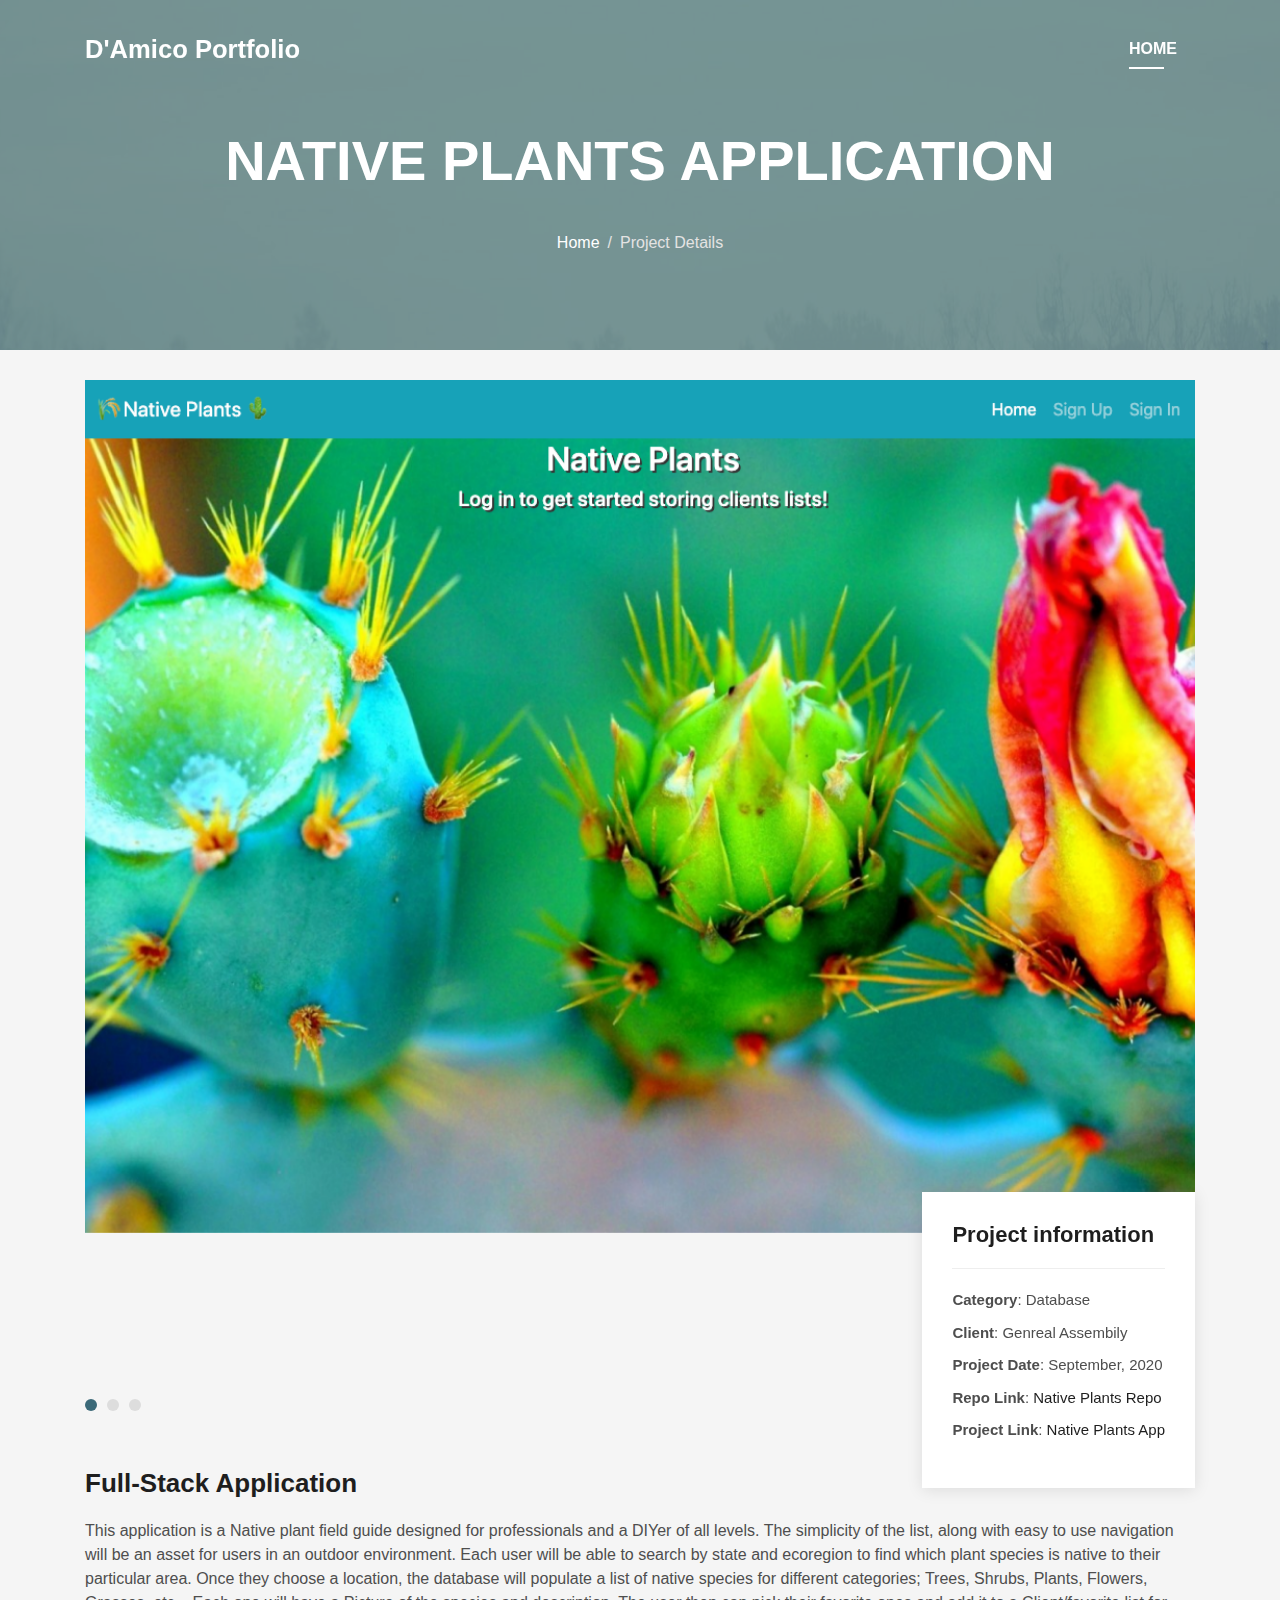
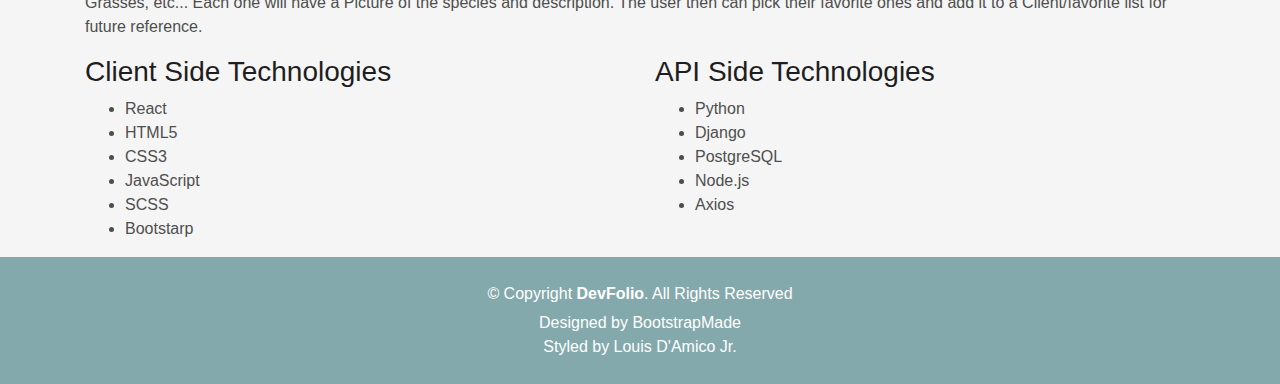
<file: portfolio-native-plants.html>
<!DOCTYPE html>
<html lang="en">

<head>
  <meta charset="utf-8">
  <meta content="width=device-width, initial-scale=1.0" name="viewport">

  <title>D'Amico - Native Plants</title>
  <meta content="" name="descriptison">
  <meta content="" name="keywords">

  <!-- Favicons -->
  <link href="assets/img/resume-logo.png" rel="icon">
  <link href="assets/img/apple-touch-icon.png" rel="apple-touch-icon">

  <!-- Vendor CSS Files -->
  <link href="assets/vendor/bootstrap/css/bootstrap.min.css" rel="stylesheet">
  <link href="assets/vendor/font-awesome/css/font-awesome.min.css" rel="stylesheet">
  <link href="assets/vendor/ionicons/css/ionicons.min.css" rel="stylesheet">
  <link href="assets/vendor/owl.carousel/assets/owl.carousel.min.css" rel="stylesheet">
  <link href="assets/vendor/venobox/venobox.css" rel="stylesheet">

  <!-- Template Main CSS File -->
  <link href="assets/css/style.css" rel="stylesheet">

  <!-- =======================================================
  * Template Name: DevFolio - v2.3.0
  * Template URL: https://bootstrapmade.com/devfolio-bootstrap-portfolio-html-template/
  * Author: BootstrapMade.com
  * License: https://bootstrapmade.com/license/
  ======================================================== -->
</head>

<body id="page-top">

  <!-- ======= Header/ Navbar ======= -->
  <nav class="navbar navbar-b navbar-trans navbar-expand-md fixed-top" id="mainNav">
    <div class="container">
      <a class="navbar-brand js-scroll" href="#page-top">D'Amico Portfolio</a>
      <button class="navbar-toggler collapsed" type="button" data-toggle="collapse" data-target="#navbarDefault" aria-controls="navbarDefault" aria-expanded="false" aria-label="Toggle navigation">
        <!-- <span></span>
        <span></span>
        <span></span> -->
      </button>
      <div class="navbar-collapse collapse justify-content-end" id="navbarDefault">
        <ul class="navbar-nav">
          <li class="nav-item">
            <a class="nav-link js-scroll active" href="index.html">Home</a>
          </li>
          <!-- <li class="nav-item">
            <a class="nav-link js-scroll" href="#about">About</a>
          </li> -->
          <!-- <li class="nav-item">
            <a class="nav-link js-scroll" href="#service">Services</a>
          </li> -->
          <!-- <li class="nav-item">
            <a class="nav-link js-scroll" href="#work">Work</a>
          </li> -->
          <!-- <li class="nav-item">
            <a class="nav-link js-scroll" href="#blog">Blog</a>
          </li> -->
          <!-- <li class="nav-item">
            <a class="nav-link js-scroll" href="#contact">Contact</a>
          </li> -->
        </ul>
      </div>
    </div>
  </nav>

  <div class="intro intro-single route bg-image" style="background-image: url(assets/img/overlay-bg.jpg)">
    <div class="overlay-mf"></div>
    <div class="intro-content display-table">
      <div class="table-cell">
        <div class="container">
          <h2 class="intro-title mb-4">Native Plants Application</h2>
          <ol class="breadcrumb d-flex justify-content-center">
            <li class="breadcrumb-item">
              <a>Home</a>
            </li>
            <li class="breadcrumb-item active">Project Details</li>
          </ol>
        </div>
      </div>
    </div>
  </div>

  <main id="main">

    <!-- ======= Portfolio Details Section ======= -->
    <section class="portfolio-details">
      <div class="container">

        <div class="portfolio-details-container">

          <div class="owl-carousel portfolio-details-carousel">
            <img src="assets/img/native-plant-home-screen.jpg" class="img-fluid" alt="prickly pear cactus">
            <img src="assets/img/native-plant-add.jpg" class="img-fluid" alt="map of USA">
            <img src="assets/img/native-plant-list.jpg" class="img-fluid" alt="list view">
            <!-- <img src="assets/img/pearl-singapore.JPG" class="img-fluid" alt=""> -->
          </div>

          <div class="portfolio-info">
            <h3>Project information</h3>
            <ul>
              <li><strong>Category</strong>: Database</li>
              <li><strong>Client</strong>: Genreal Assembily</li>
              <li><strong>Project Date</strong>: September, 2020</li>
              <li><strong>Repo Link</strong>: <a href="https://github.com/louisdamico/native-plants-client" target="_blank">Native Plants Repo</a></li>
              <li><strong>Project Link</strong>: <a href="https://louisdamico.github.io/native-plants-client/#/" target="_blank">Native Plants App</a></li>
            </ul>
          </div>

        </div>

        <div class="portfolio-description">
          <h2>Full-Stack Application</h2>
          <p>
            This application is a Native plant field guide designed for professionals and a DIYer of all levels.  The simplicity of the list, along with easy to use navigation will be an asset for users in an outdoor environment. Each user will be able to search by state and ecoregion to find which plant species is native to their particular area. Once they choose a location, the database will populate a list of native species for different categories; Trees, Shrubs, Plants, Flowers, Grasses, etc...  Each one will have a Picture of the species and description.  The user then can pick their favorite ones and add it to a Client/favorite list for future reference.
          </p>
        </div>
      </div>
      <div class="container">
        <div class="row">
          <div class="col-md-6">
            <h3>Client Side Technologies</h3>
            <ul>
              <li>React</li>
              <li>HTML5</li>
              <li>CSS3</li>
              <li>JavaScript</li>
              <li>SCSS</li>
              <li>Bootstarp</li>
            </ul>
          </div>
          <div class="col-md-6">
            <h3>API Side Technologies</h3>
            <ul>
              <li>Python</li>
              <li>Django</li>
              <li>PostgreSQL</li>
              <li>Node.js</li>
              <li>Axios</li>
            </ul>
          </div>
        </div>
      </div>
    </section><!-- End Portfolio Details Section -->

  </main><!-- End #main -->

  <!-- ======= Footer ======= -->
  <footer>
    <div class="container">
      <div class="row">
        <div class="col-sm-12">
          <div class="copyright-box">
            <p class="copyright">&copy; Copyright <strong>DevFolio</strong>. All Rights Reserved</p>
            <div class="credits">
              <!--
              All the links in the footer should remain intact.
              You can delete the links only if you purchased the pro version.
              Licensing information: https://bootstrapmade.com/license/
              Purchase the pro version with working PHP/AJAX contact form: https://bootstrapmade.com/buy/?theme=DevFolio-->
              Designed by <a href="https://bootstrapmade.com/">BootstrapMade</a><br>
              Styled by Louis D'Amico Jr.
            </div>
          </div>
        </div>
      </div>
    </div>
  </footer><!-- End  Footer -->

  <a href="#" class="back-to-top"><i class="fa fa-chevron-up"></i></a>
  <div id="preloader"></div>

  <!-- Vendor JS Files -->
  <script src="assets/vendor/jquery/jquery.min.js"></script>
  <script src="assets/vendor/bootstrap/js/bootstrap.bundle.min.js"></script>
  <script src="assets/vendor/jquery.easing/jquery.easing.min.js"></script>
  <script src="assets/vendor/php-email-form/validate.js"></script>
  <script src="assets/vendor/waypoints/jquery.waypoints.min.js"></script>
  <script src="assets/vendor/counterup/jquery.counterup.min.js"></script>
  <script src="assets/vendor/owl.carousel/owl.carousel.min.js"></script>
  <script src="assets/vendor/typed.js/typed.min.js"></script>
  <script src="assets/vendor/venobox/venobox.min.js"></script>

  <!-- Template Main JS File -->
  <script src="assets/js/main.js"></script>

</body>

</html>
</file>
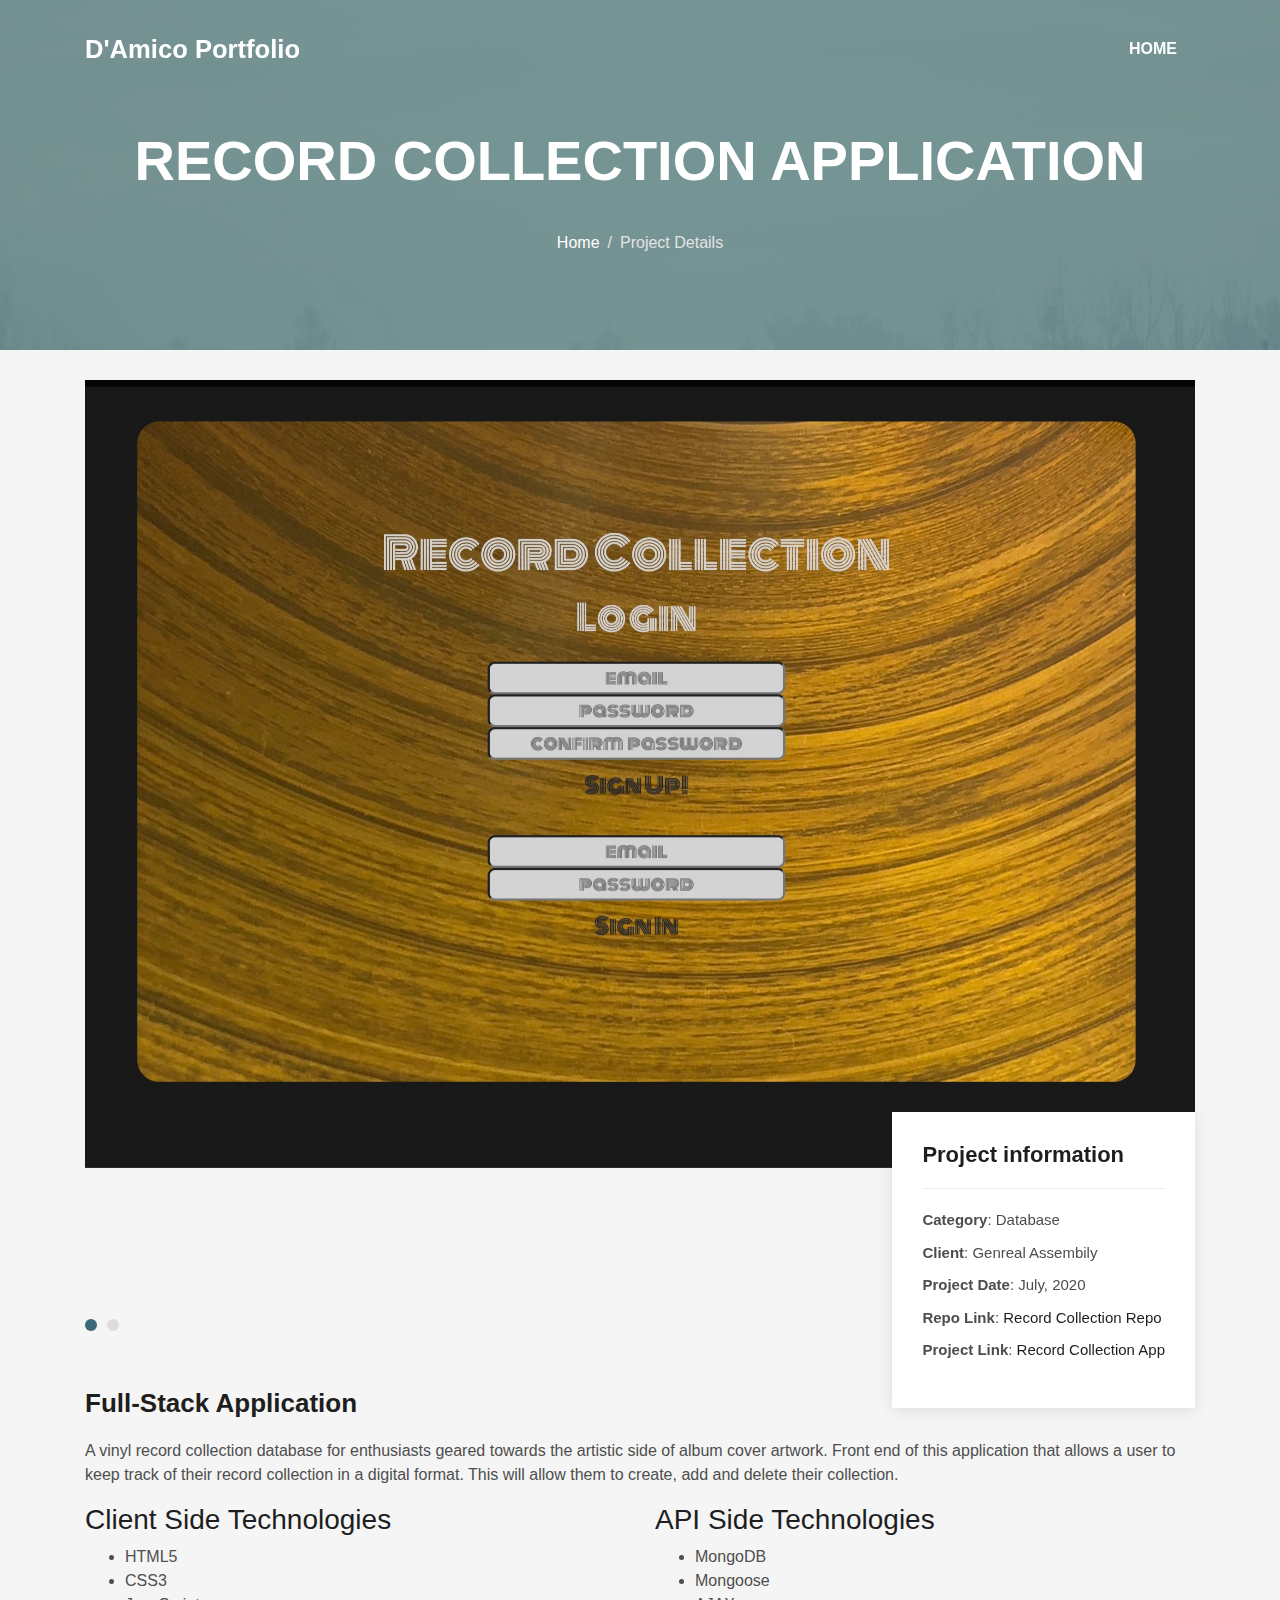
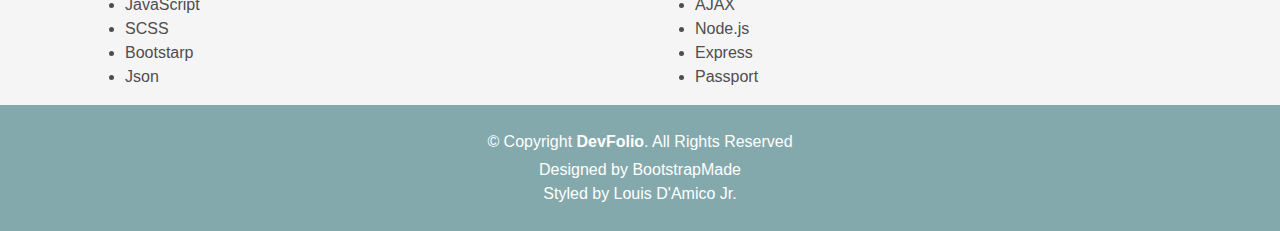
<file: portfolio-record.html>
<!DOCTYPE html>
<html lang="en">

<head>
  <meta charset="utf-8">
  <meta content="width=device-width, initial-scale=1.0" name="viewport">

  <!-- <title>D'Amico - Portfolio Details</title> -->
  <title>D'Amico - Record Collection</title>
  <meta content="" name="descriptison">
  <meta content="" name="keywords">

  <!-- Favicons -->
  <link href="assets/img/resume-logo.png" rel="icon">
  <link href="assets/img/apple-touch-icon.png" rel="apple-touch-icon">

  <!-- Vendor CSS Files -->
  <link href="assets/vendor/bootstrap/css/bootstrap.min.css" rel="stylesheet">
  <link href="assets/vendor/font-awesome/css/font-awesome.min.css" rel="stylesheet">
  <link href="assets/vendor/ionicons/css/ionicons.min.css" rel="stylesheet">
  <link href="assets/vendor/owl.carousel/assets/owl.carousel.min.css" rel="stylesheet">
  <link href="assets/vendor/venobox/venobox.css" rel="stylesheet">

  <!-- Template Main CSS File -->
  <link href="assets/css/style.css" rel="stylesheet">

  <!-- =======================================================
  * Template Name: DevFolio - v2.3.0
  * Template URL: https://bootstrapmade.com/devfolio-bootstrap-portfolio-html-template/
  * Author: BootstrapMade.com
  * License: https://bootstrapmade.com/license/
  ======================================================== -->
</head>

<body id="page-top">

  <!-- ======= Header/ Navbar ======= -->
  <nav class="navbar navbar-b navbar-trans navbar-expand-md fixed-top" id="mainNav">
    <div class="container">
      <a class="navbar-brand js-scroll" href="#page-top">D'Amico Portfolio</a>
      <button class="navbar-toggler collapsed" type="button" data-toggle="collapse" data-target="#navbarDefault" aria-controls="navbarDefault" aria-expanded="false" aria-label="Toggle navigation">
        <!-- <span></span>
        <span></span>
        <span></span> -->
      </button>
      <div class="navbar-collapse collapse justify-content-end" id="navbarDefault">
        <ul class="navbar-nav">
          <li class="nav-item">
            <a class="nav-link js-scroll active" href="index.html">Home</a>
          </li>
          <!-- <li class="nav-item">
            <a class="nav-link js-scroll" href="#about">About</a>
          </li> -->
          <!-- <li class="nav-item">
            <a class="nav-link js-scroll" href="#service">Services</a>
          </li> -->
          <!-- <li class="nav-item">
            <a class="nav-link js-scroll" href="#work">Work</a>
          </li> -->
          <!-- <li class="nav-item">
            <a class="nav-link js-scroll" href="#blog">Blog</a>
          </li> -->
          <!-- <li class="nav-item">
            <a class="nav-link js-scroll" href="#contact">Contact</a>
          </li> -->
        </ul>
      </div>
    </div>
  </nav>

  <div class="intro intro-single route bg-image" style="background-image: url(assets/img/overlay-bg.jpg)">
    <div class="overlay-mf"></div>
    <div class="intro-content display-table">
      <div class="table-cell">
        <div class="container">
          <h2 class="intro-title mb-4">Record Collection Application</h2>
          <ol class="breadcrumb d-flex justify-content-center">
            <li class="breadcrumb-item">
              <a>Home</a>
            </li>
            <li class="breadcrumb-item active">Project Details</li>
          </ol>
        </div>
      </div>
    </div>
  </div>

  <main id="main">

    <!-- ======= Portfolio Details Section ======= -->
    <section class="portfolio-details">
      <div class="container">

        <div class="portfolio-details-container">

          <div class="owl-carousel portfolio-details-carousel">
            <img src="assets/img/record-app.jpg" class="img-fluid" alt="vinyl record">
            <img src="assets/img/record-app-full.jpg" class="img-fluid" alt="album cover artwork">
            <!-- <img src="assets/img/pearl-singapore.JPG" class="img-fluid" alt=""> -->
          </div>

          <div class="portfolio-info">
            <h3>Project information</h3>
            <ul>
              <li><strong>Category</strong>: Database</li>
              <li><strong>Client</strong>: Genreal Assembily</li>
              <li><strong>Project Date</strong>: July, 2020</li>
              <li><strong>Repo Link</strong>: <a href="https://github.com/louisdamico/record-collection-client" target="_blank">Record Collection Repo</a></li>
              <li><strong>Project Link</strong>: <a href="https://louisdamico.github.io/record-collection-client/" target="_blank">Record Collection App</a></li>
            </ul>
          </div>

        </div>

        <div class="portfolio-description">
          <h2>Full-Stack Application</h2>
          <p>
            A vinyl record collection database for enthusiasts geared towards the artistic side of album cover artwork. Front end of this application that allows a user to keep track of their record collection in a digital format. This will allow them to create, add and delete their collection.
          </p>
        </div>
      </div>
      <div class="container">
        <div class="row">
          <div class="col-md-6">
            <h3>Client Side Technologies</h3>
            <ul>
              <li>HTML5</li>
              <li>CSS3</li>
              <li>JavaScript</li>
              <li>SCSS</li>
              <li>Bootstarp</li>
              <li>Json</li>
            </ul>
          </div>
          <div class="col-md-6">
            <h3>API Side Technologies</h3>
            <ul>
              <li>MongoDB</li>
              <li>Mongoose</li>
              <li>AJAX</li>
              <li>Node.js</li>
              <li>Express</li>
              <li>Passport</li>
            </ul>
          </div>
        </div>
      </div>
    </section><!-- End Portfolio Details Section -->

  </main><!-- End #main -->

  <!-- ======= Footer ======= -->
  <footer>
    <div class="container">
      <div class="row">
        <div class="col-sm-12">
          <div class="copyright-box">
            <p class="copyright">&copy; Copyright <strong>DevFolio</strong>. All Rights Reserved</p>
            <div class="credits">
              <!--
              All the links in the footer should remain intact.
              You can delete the links only if you purchased the pro version.
              Licensing information: https://bootstrapmade.com/license/
              Purchase the pro version with working PHP/AJAX contact form: https://bootstrapmade.com/buy/?theme=DevFolio
            -->
              Designed by <a href="https://bootstrapmade.com/" target="blank">BootstrapMade</a><br>
              Styled by Louis D'Amico Jr.
            </div>
          </div>
        </div>
      </div>
    </div>
  </footer><!-- End  Footer -->

  <a href="#" class="back-to-top"><i class="fa fa-chevron-up"></i></a>
  <div id="preloader"></div>

  <!-- Vendor JS Files -->
  <script src="assets/vendor/jquery/jquery.min.js"></script>
  <script src="assets/vendor/bootstrap/js/bootstrap.bundle.min.js"></script>
  <script src="assets/vendor/jquery.easing/jquery.easing.min.js"></script>
  <script src="assets/vendor/php-email-form/validate.js"></script>
  <script src="assets/vendor/waypoints/jquery.waypoints.min.js"></script>
  <script src="assets/vendor/counterup/jquery.counterup.min.js"></script>
  <script src="assets/vendor/owl.carousel/owl.carousel.min.js"></script>
  <script src="assets/vendor/typed.js/typed.min.js"></script>
  <script src="assets/vendor/venobox/venobox.min.js"></script>

  <!-- Template Main JS File -->
  <script src="assets/js/main.js"></script>

</body>

</html>
</file>
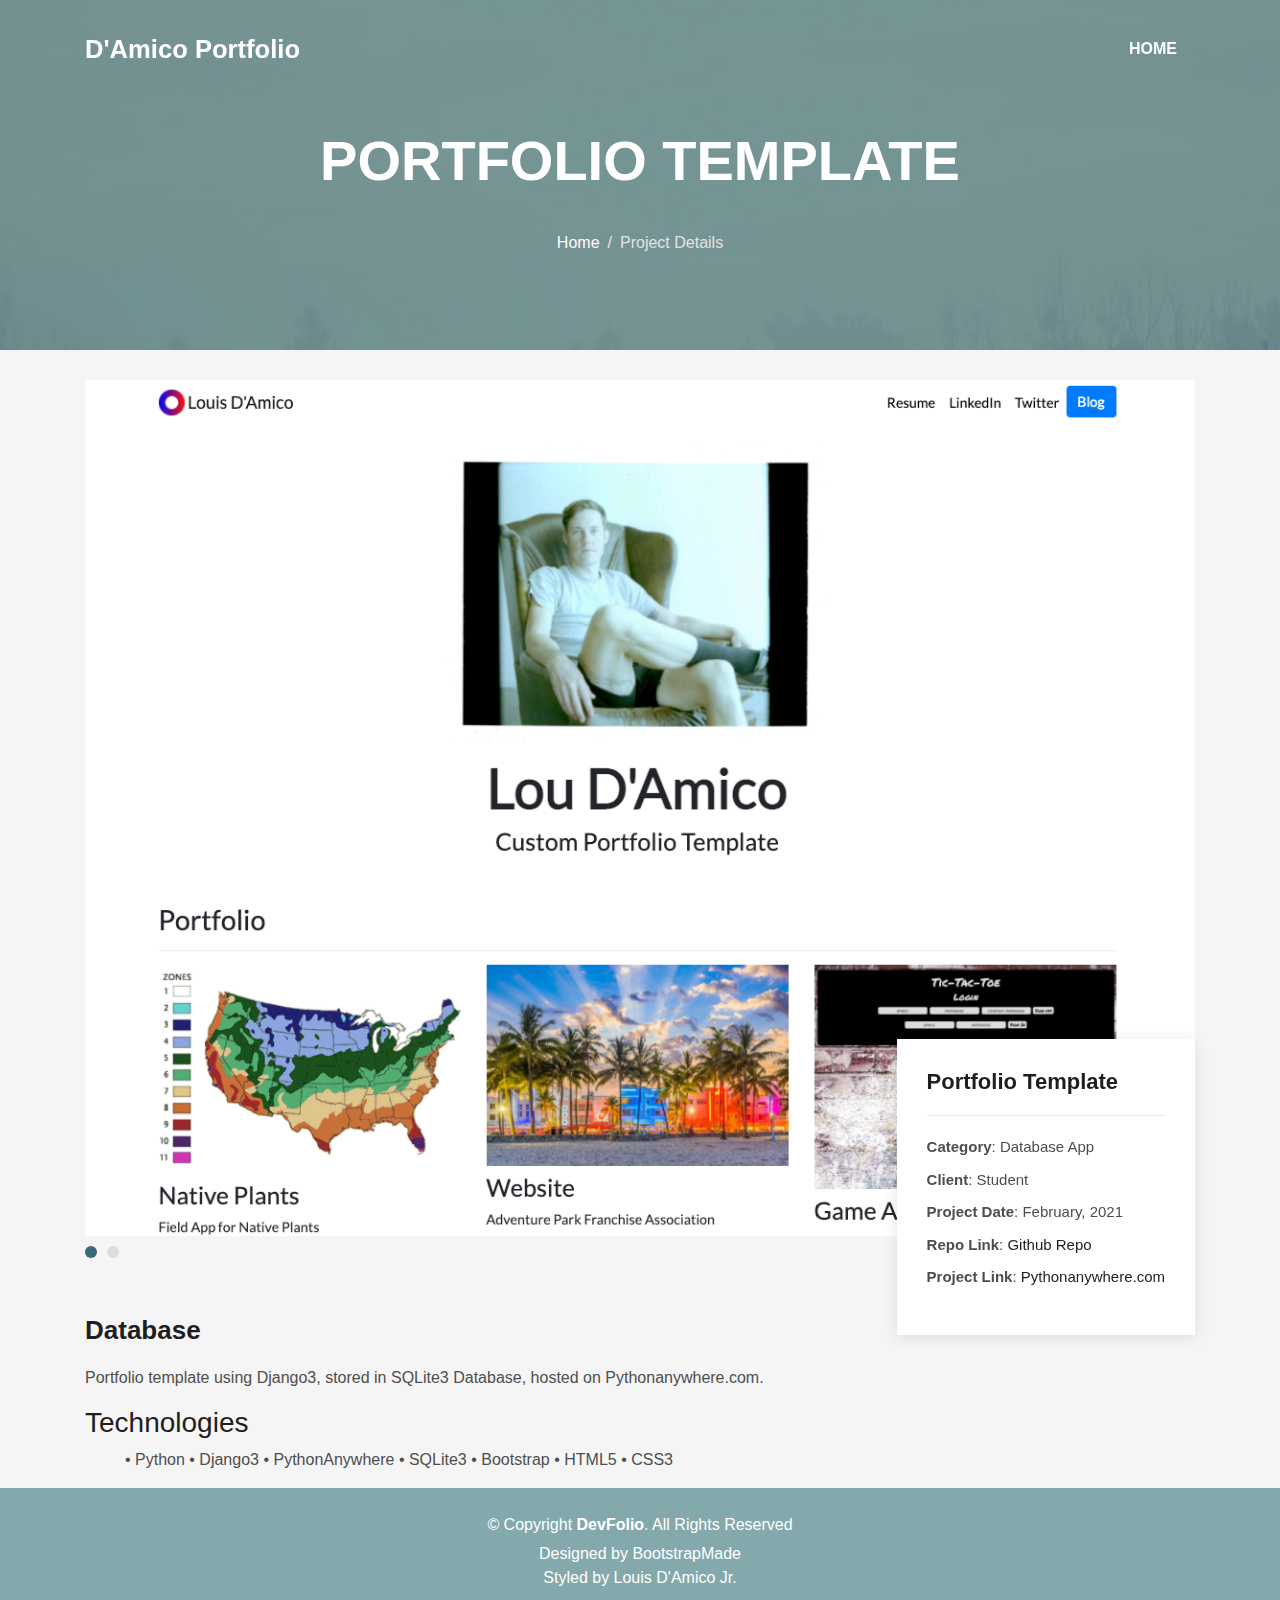
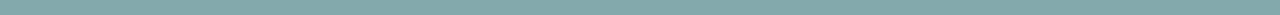
<file: portfolio-template.html>
<!DOCTYPE html>
<html lang="en">

<head>
<meta charset="utf-8">
<meta content="width=device-width, initial-scale=1.0" name="viewport">
<title>D'Amico - Portfolio template</title>
<meta content="" name="descriptison">
<meta content="" name="keywords">

<!-- Favicons -->
<link href="assets/img/resume-logo.png" rel="icon">
<link href="assets/img/apple-touch-icon.png" rel="apple-touch-icon">

<!-- Vendor CSS Files -->
<link href="assets/vendor/bootstrap/css/bootstrap.min.css" rel="stylesheet">
<link href="assets/vendor/font-awesome/css/font-awesome.min.css" rel="stylesheet">
<link href="assets/vendor/ionicons/css/ionicons.min.css" rel="stylesheet">
<link href="assets/vendor/owl.carousel/assets/owl.carousel.min.css" rel="stylesheet">
<link href="assets/vendor/venobox/venobox.css" rel="stylesheet">

<!-- Template Main CSS File -->
<link href="assets/css/style.css" rel="stylesheet">

<!-- =======================================================
  * Template Name: DevFolio - v2.3.0
  * Template URL: https://bootstrapmade.com/devfolio-bootstrap-portfolio-html-template/
  * Author: BootstrapMade.com
  * License: https://bootstrapmade.com/license/
======================================================== -->
</head>

<body id="page-top">

<!-- ======= Header/ Navbar ======= -->
<nav class="navbar navbar-b navbar-trans navbar-expand-md fixed-top" id="mainNav">
    <div class="container">
        <a class="navbar-brand js-scroll" href="#page-top">D'Amico Portfolio</a>
            <button class="navbar-toggler collapsed" type="button" data-toggle="collapse" data-target="#navbarDefault" aria-controls="navbarDefault" aria-expanded="false" aria-label="Toggle navigation">
        <!-- <span></span>
        <span></span>
        <span></span> -->
            </button>
    <div class="navbar-collapse collapse justify-content-end" id="navbarDefault">
        <ul class="navbar-nav">
            <li class="nav-item">
            <a class="nav-link js-scroll active" href="index.html">Home</a>
                </li>
            <!-- <li class="nav-item">
                <a class="nav-link js-scroll" href="#about">About</a>
            </li> -->
            </ul>
        </div>
    </div>
</nav>

<div class="intro intro-single route bg-image" style="background-image: url(assets/img/overlay-bg.jpg)">
    <div class="overlay-mf"></div>
    <div class="intro-content display-table">
        <div class="table-cell">
            <div class="container">
                <h2 class="intro-title mb-4">Portfolio Template</h2>
                <ol class="breadcrumb d-flex justify-content-center">
                    <li class="breadcrumb-item">
                        <a>Home</a>
                    </li>
                    <li class="breadcrumb-item active">Project Details</li>
                </ol>
            </div>
        </div>
    </div>
</div>

<main id="main">

    <!-- ======= Portfolio Details Section ======= -->
    <section class="portfolio-details">
    <div class="container">

        <div class="portfolio-details-container">

        <div class="owl-carousel portfolio-details-carousel">
            <img src="assets/img/port-template.png" class="img-fluid" alt="portfolio pic">
            <img src="assets/img/port-blog.png" class="img-fluid" alt="blog list">
            <!-- <img src="assets/img/pearl-singapore.JPG" class="img-fluid" alt=""> -->
        </div>

        <div class="portfolio-info">
            <h3>Portfolio Template</h3>
            <ul>
                <li><strong>Category</strong>: Database App</li>
                <li><strong>Client</strong>: Student</li>
                <li><strong>Project Date</strong>: February, 2021</li>
                <li><strong>Repo Link</strong>: <a href="https://github.com/louisdamico/portfolio-template" target="_blank">Github Repo</a></li>
                <li><strong>Project Link</strong>: <a href="https://loudam.pythonanywhere.com/" target="_blank">Pythonanywhere.com</a></li>
            </ul>
        </div>
        </div>
        <div class="portfolio-description">
            <h2>Database</h2>
            <p>
            Portfolio template using Django3, stored in SQLite3 Database, hosted on Pythonanywhere.com.
            </p>
        </div>
        </div>
        <div class="container">
            <div class="row">
                <div class="col">
                <h3>Technologies</h3>
                <ul id="tic-tac-toe-tech">
                    <li>&#8226; Python</li>
                    <li>&#8226; Django3</li>
                    <li>&#8226; PythonAnywhere</li>
                    <li>&#8226; SQLite3</li>
                    <li>&#8226; Bootstrap</li>
                    <li>&#8226; HTML5</li>
                    <li>&#8226; CSS3</li>
                </ul>
            </div>
        </div>
    </div>

    </section><!-- End Portfolio Details Section -->

</main><!-- End #main -->

<!-- ======= Footer ======= -->
<footer>
    <div class="container">
        <div class="row">
            <div class="col-sm-12">
            <div class="copyright-box">
                <p class="copyright">&copy; Copyright <strong>DevFolio</strong>. All Rights Reserved</p>
                <div class="credits">
                <!--
                All the links in the footer should remain intact.
                You can delete the links only if you purchased the pro version.
                Licensing information: https://bootstrapmade.com/license/
                Purchase the pro version with working PHP/AJAX contact form: https://bootstrapmade.com/buy/?theme=DevFolio
                -->
                Designed by <a href="https://bootstrapmade.com/" target="_blank">BootstrapMade</a><br>
                Styled by Louis D'Amico Jr.
                </div>
            </div>
            </div>
        </div>
        </div>
    </footer><!-- End  Footer -->

    <a href="#" class="back-to-top"><i class="fa fa-chevron-up"></i></a>
    <div id="preloader"></div>

    <!-- Vendor JS Files -->
    <script src="assets/vendor/jquery/jquery.min.js"></script>
    <script src="assets/vendor/bootstrap/js/bootstrap.bundle.min.js"></script>
    <script src="assets/vendor/jquery.easing/jquery.easing.min.js"></script>
    <script src="assets/vendor/php-email-form/validate.js"></script>
    <script src="assets/vendor/waypoints/jquery.waypoints.min.js"></script>
    <script src="assets/vendor/counterup/jquery.counterup.min.js"></script>
    <script src="assets/vendor/owl.carousel/owl.carousel.min.js"></script>
    <script src="assets/vendor/typed.js/typed.min.js"></script>
    <script src="assets/vendor/venobox/venobox.min.js"></script>

    <!-- Template Main JS File -->
<script src="assets/js/main.js"></script>

</body>

</html>
</file>
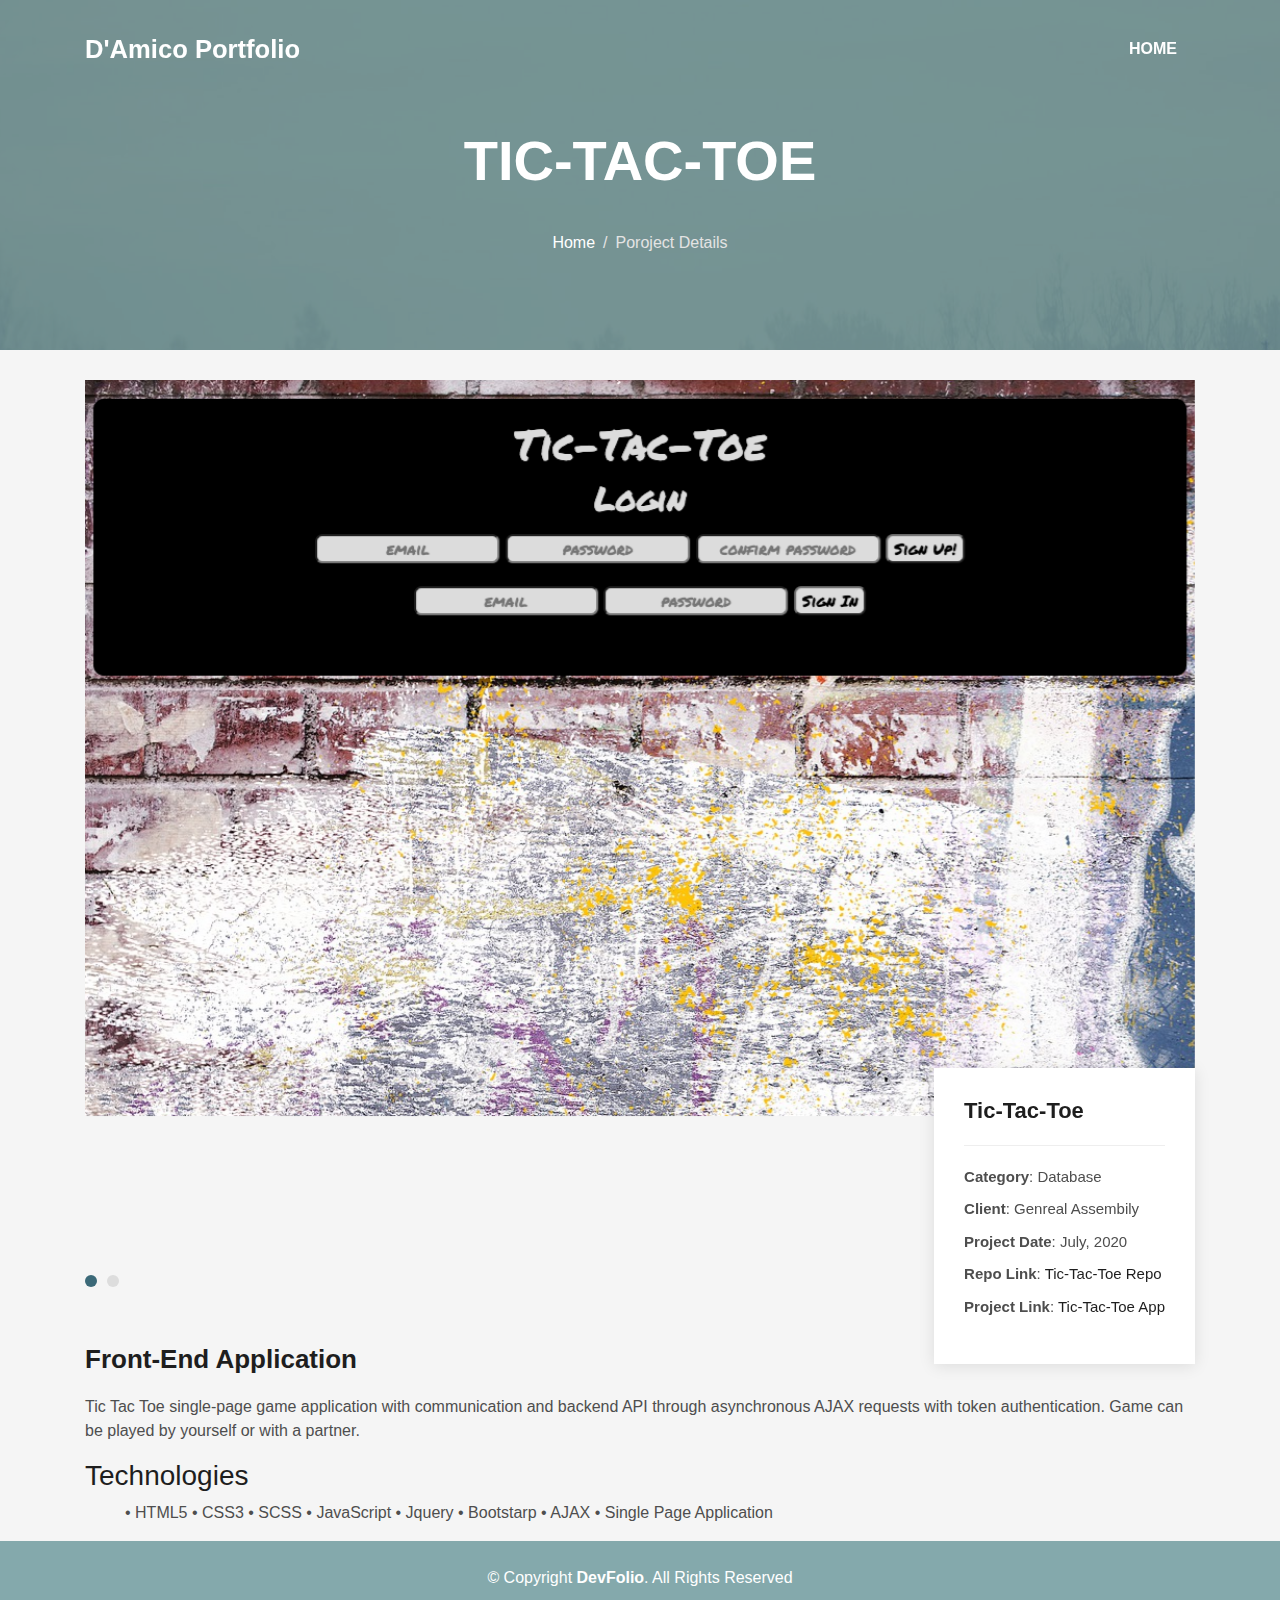
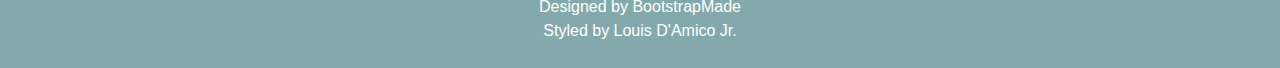
<file: portfolio-tic-tac-toe.html>
<!DOCTYPE html>
<html lang="en">

<head>
  <meta charset="utf-8">
  <meta content="width=device-width, initial-scale=1.0" name="viewport">
  <title>D'Amico - Tic-Tac-Toe</title>
  <meta content="" name="descriptison">
  <meta content="" name="keywords">

  <!-- Favicons -->
  <link href="assets/img/resume-logo.png" rel="icon">
  <link href="assets/img/apple-touch-icon.png" rel="apple-touch-icon">

  <!-- Vendor CSS Files -->
  <link href="assets/vendor/bootstrap/css/bootstrap.min.css" rel="stylesheet">
  <link href="assets/vendor/font-awesome/css/font-awesome.min.css" rel="stylesheet">
  <link href="assets/vendor/ionicons/css/ionicons.min.css" rel="stylesheet">
  <link href="assets/vendor/owl.carousel/assets/owl.carousel.min.css" rel="stylesheet">
  <link href="assets/vendor/venobox/venobox.css" rel="stylesheet">

  <!-- Template Main CSS File -->
  <link href="assets/css/style.css" rel="stylesheet">

  <!-- =======================================================
  * Template Name: DevFolio - v2.3.0
  * Template URL: https://bootstrapmade.com/devfolio-bootstrap-portfolio-html-template/
  * Author: BootstrapMade.com
  * License: https://bootstrapmade.com/license/
  ======================================================== -->
</head>

<body id="page-top">

  <!-- ======= Header/ Navbar ======= -->
  <nav class="navbar navbar-b navbar-trans navbar-expand-md fixed-top" id="mainNav">
    <div class="container">
      <a class="navbar-brand js-scroll" href="#page-top">D'Amico Portfolio</a>
      <button class="navbar-toggler collapsed" type="button" data-toggle="collapse" data-target="#navbarDefault" aria-controls="navbarDefault" aria-expanded="false" aria-label="Toggle navigation">
        <!-- <span></span>
        <span></span>
        <span></span> -->
      </button>
      <div class="navbar-collapse collapse justify-content-end" id="navbarDefault">
        <ul class="navbar-nav">
          <li class="nav-item">
            <a class="nav-link js-scroll active" href="index.html">Home</a>
          </li>
          <!-- <li class="nav-item">
            <a class="nav-link js-scroll" href="#about">About</a>
          </li> -->
          <!-- <li class="nav-item">
            <a class="nav-link js-scroll" href="#service">Services</a>
          </li> -->
          <!-- <li class="nav-item">
            <a class="nav-link js-scroll" href="#work">Work</a>
          </li> -->
          <!-- <li class="nav-item">
            <a class="nav-link js-scroll" href="#blog">Blog</a>
          </li> -->
          <!-- <li class="nav-item">
            <a class="nav-link js-scroll" href="#contact">Contact</a>
          </li> -->
        </ul>
      </div>
    </div>
  </nav>

  <div class="intro intro-single route bg-image" style="background-image: url(assets/img/overlay-bg.jpg)">
    <div class="overlay-mf"></div>
    <div class="intro-content display-table">
      <div class="table-cell">
        <div class="container">
          <h2 class="intro-title mb-4">Tic-Tac-Toe</h2>
          <ol class="breadcrumb d-flex justify-content-center">
            <li class="breadcrumb-item">
              <a>Home</a>
            </li>
            <li class="breadcrumb-item active">Poroject Details</li>
          </ol>
        </div>
      </div>
    </div>
  </div>

  <main id="main">

    <!-- ======= Portfolio Details Section ======= -->
    <section class="portfolio-details">
      <div class="container">

        <div class="portfolio-details-container">

          <div class="owl-carousel portfolio-details-carousel">
            <img src="assets/img/tictactoe2.jpg" class="img-fluid" alt="tic-tac-toe game">
            <img src="assets/img/tic-tac-toe.jpg" class="img-fluid" alt="tic-tac-toe game">
            <!-- <img src="assets/img/pearl-singapore.JPG" class="img-fluid" alt=""> -->
          </div>

          <div class="portfolio-info">
            <h3>Tic-Tac-Toe</h3>
            <ul>
              <li><strong>Category</strong>: Database</li>
              <li><strong>Client</strong>: Genreal Assembily</li>
              <li><strong>Project Date</strong>: July, 2020</li>
              <li><strong>Repo Link</strong>: <a href="https://github.com/louisdamico/tic-tac-toe-DAmico" target="_blank">Tic-Tac-Toe Repo</a></li>
              <li><strong>Project Link</strong>: <a href="https://louisdamico.github.io/tic-tac-toe-DAmico/" target="_blank">Tic-Tac-Toe App</a></li>
            </ul>
          </div>
        </div>
        <div class="portfolio-description">
          <h2>Front-End Application</h2>
          <p>
            Tic Tac Toe single-page game application with communication and backend API through asynchronous AJAX requests with token authentication. Game can be played by yourself or with a partner.
          </p>
        </div>
      </div>
      <div class="container">
        <div class="row">
          <div class="col">
            <h3>Technologies</h3>
            <ul id="tic-tac-toe-tech">
              <li>&#8226; HTML5</li>
              <li>&#8226; CSS3</li>
              <li>&#8226; SCSS</li>
              <li>&#8226; JavaScript</li>
              <li>&#8226; Jquery</li>
              <li>&#8226; Bootstarp</li>
              <li>&#8226; AJAX</li>
              <li>&#8226; Single Page Application</li>
            </ul>
          </div>
        </div>
      </div>

    </section><!-- End Portfolio Details Section -->

  </main><!-- End #main -->

  <!-- ======= Footer ======= -->
  <footer>
    <div class="container">
      <div class="row">
        <div class="col-sm-12">
          <div class="copyright-box">
            <p class="copyright">&copy; Copyright <strong>DevFolio</strong>. All Rights Reserved</p>
            <div class="credits">
              <!--
              All the links in the footer should remain intact.
              You can delete the links only if you purchased the pro version.
              Licensing information: https://bootstrapmade.com/license/
              Purchase the pro version with working PHP/AJAX contact form: https://bootstrapmade.com/buy/?theme=DevFolio
            -->
              Designed by <a href="https://bootstrapmade.com/" target="_blank">BootstrapMade</a><br>
              Styled by Louis D'Amico Jr.
            </div>
          </div>
        </div>
      </div>
    </div>
  </footer><!-- End  Footer -->

  <a href="#" class="back-to-top"><i class="fa fa-chevron-up"></i></a>
  <div id="preloader"></div>

  <!-- Vendor JS Files -->
  <script src="assets/vendor/jquery/jquery.min.js"></script>
  <script src="assets/vendor/bootstrap/js/bootstrap.bundle.min.js"></script>
  <script src="assets/vendor/jquery.easing/jquery.easing.min.js"></script>
  <script src="assets/vendor/php-email-form/validate.js"></script>
  <script src="assets/vendor/waypoints/jquery.waypoints.min.js"></script>
  <script src="assets/vendor/counterup/jquery.counterup.min.js"></script>
  <script src="assets/vendor/owl.carousel/owl.carousel.min.js"></script>
  <script src="assets/vendor/typed.js/typed.min.js"></script>
  <script src="assets/vendor/venobox/venobox.min.js"></script>

  <!-- Template Main JS File -->
  <script src="assets/js/main.js"></script>

</body>

</html>
</file>
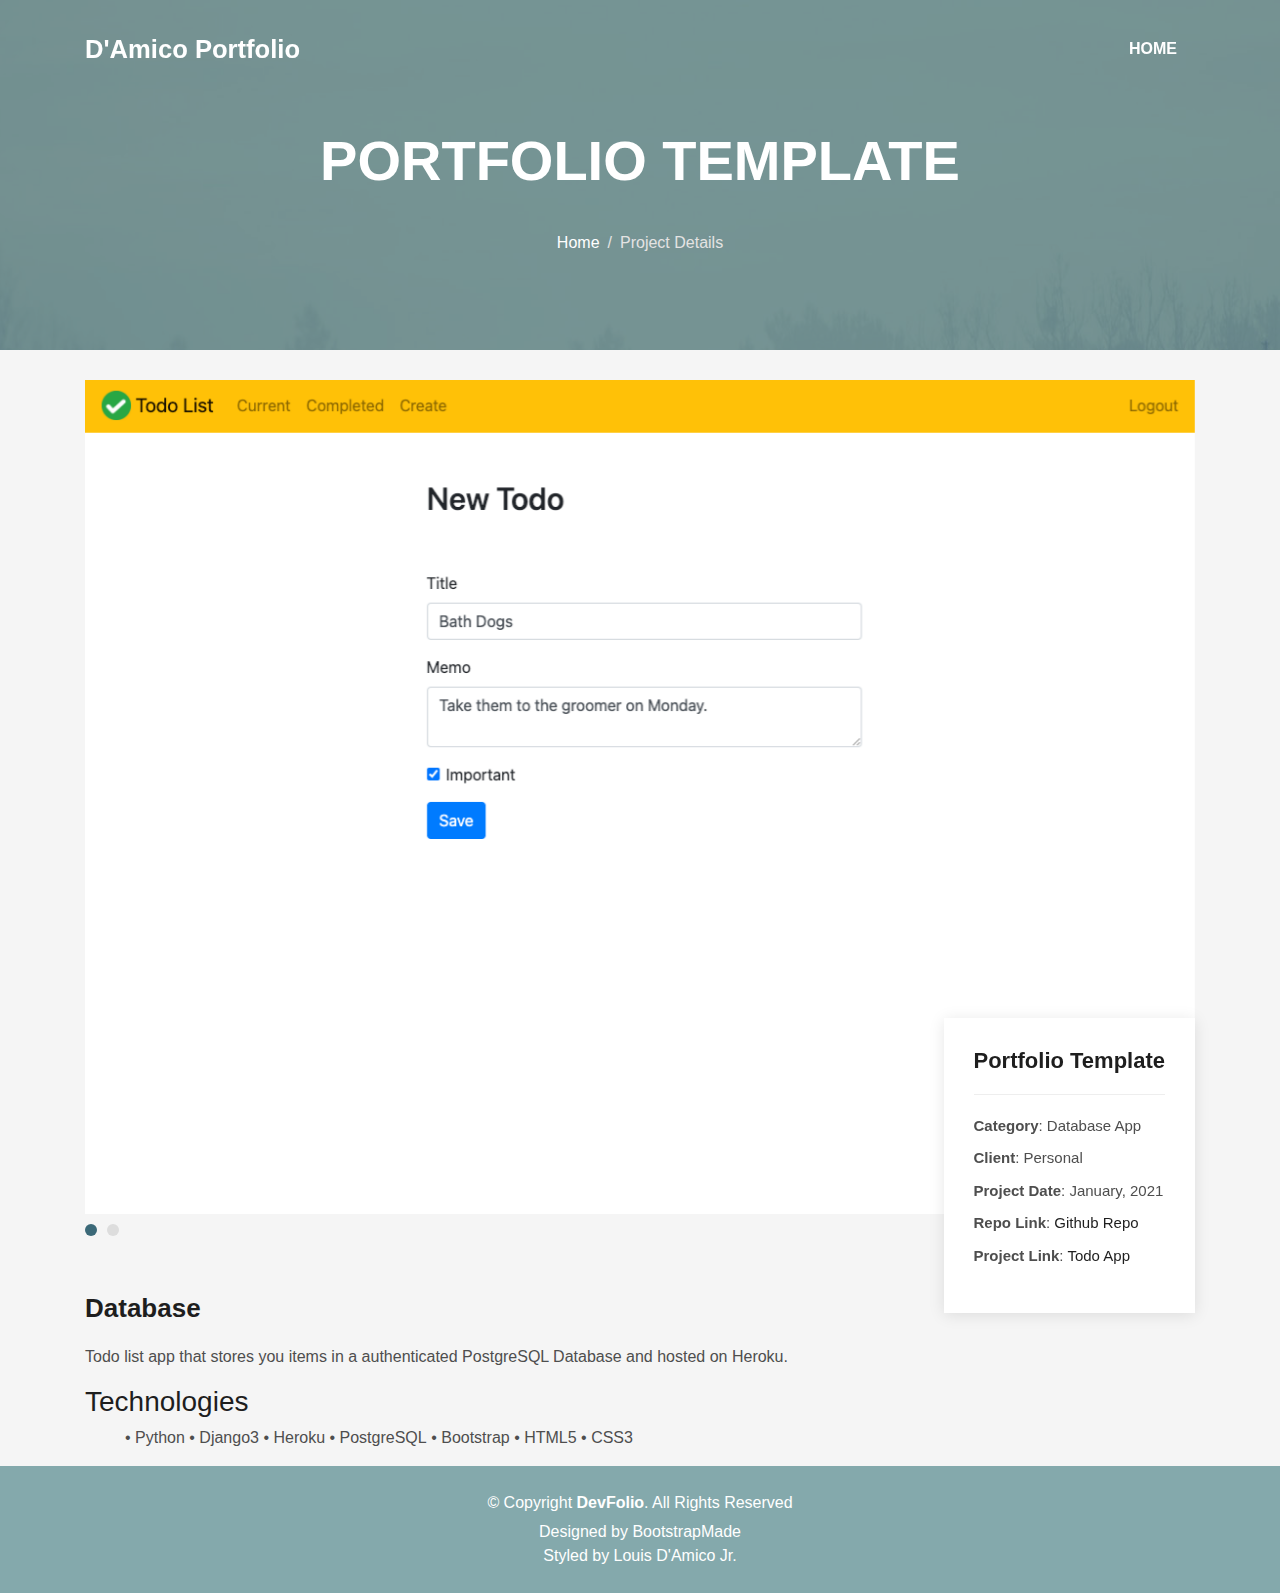
<file: portfolio-todo.html>
<!DOCTYPE html>
<html lang="en">

<head>
<meta charset="utf-8">
<meta content="width=device-width, initial-scale=1.0" name="viewport">
<title>D'Amico - Portfolio template</title>
<meta content="" name="descriptison">
<meta content="" name="keywords">

<!-- Favicons -->
<link href="assets/img/resume-logo.png" rel="icon">
<link href="assets/img/apple-touch-icon.png" rel="apple-touch-icon">

<!-- Vendor CSS Files -->
<link href="assets/vendor/bootstrap/css/bootstrap.min.css" rel="stylesheet">
<link href="assets/vendor/font-awesome/css/font-awesome.min.css" rel="stylesheet">
<link href="assets/vendor/ionicons/css/ionicons.min.css" rel="stylesheet">
<link href="assets/vendor/owl.carousel/assets/owl.carousel.min.css" rel="stylesheet">
<link href="assets/vendor/venobox/venobox.css" rel="stylesheet">

<!-- Template Main CSS File -->
<link href="assets/css/style.css" rel="stylesheet">

<!-- =======================================================
  * Template Name: DevFolio - v2.3.0
  * Template URL: https://bootstrapmade.com/devfolio-bootstrap-portfolio-html-template/
  * Author: BootstrapMade.com
  * License: https://bootstrapmade.com/license/
======================================================== -->
</head>

<body id="page-top">

<!-- ======= Header/ Navbar ======= -->
<nav class="navbar navbar-b navbar-trans navbar-expand-md fixed-top" id="mainNav">
    <div class="container">
        <a class="navbar-brand js-scroll" href="#page-top">D'Amico Portfolio</a>
            <button class="navbar-toggler collapsed" type="button" data-toggle="collapse" data-target="#navbarDefault" aria-controls="navbarDefault" aria-expanded="false" aria-label="Toggle navigation">
        <!-- <span></span>
        <span></span>
        <span></span> -->
            </button>
    <div class="navbar-collapse collapse justify-content-end" id="navbarDefault">
        <ul class="navbar-nav">
            <li class="nav-item">
            <a class="nav-link js-scroll active" href="index.html">Home</a>
                </li>
            <!-- <li class="nav-item">
                <a class="nav-link js-scroll" href="#about">About</a>
            </li> -->
            </ul>
        </div>
    </div>
</nav>

<div class="intro intro-single route bg-image" style="background-image: url(assets/img/overlay-bg.jpg)">
    <div class="overlay-mf"></div>
    <div class="intro-content display-table">
        <div class="table-cell">
            <div class="container">
                <h2 class="intro-title mb-4">Portfolio Template</h2>
                <ol class="breadcrumb d-flex justify-content-center">
                    <li class="breadcrumb-item">
                        <a>Home</a>
                    </li>
                    <li class="breadcrumb-item active">Project Details</li>
                </ol>
            </div>
        </div>
    </div>
</div>

<main id="main">

    <!-- ======= Portfolio Details Section ======= -->
    <section class="portfolio-details">
    <div class="container">

        <div class="portfolio-details-container">

        <div class="owl-carousel portfolio-details-carousel">
            <img src="assets/img/todo-new.png" class="img-fluid" alt="portfolio pic">
            <img src="assets/img/todo-current.png" class="img-fluid" alt="blog list">
            <!-- <img src="assets/img/pearl-singapore.JPG" class="img-fluid" alt=""> -->
        </div>

        <div class="portfolio-info">
            <h3>Portfolio Template</h3>
            <ul>
                <li><strong>Category</strong>: Database App</li>
                <li><strong>Client</strong>: Personal</li>
                <li><strong>Project Date</strong>: January, 2021</li>
                <li><strong>Repo Link</strong>: <a href="https://github.com/louisdamico/todo-list" target="_blank">Github Repo</a></li>
                <li><strong>Project Link</strong>: <a href="https://lous-todos.herokuapp.com/" target="_blank">Todo App</a></li>
            </ul>
        </div>
        </div>
        <div class="portfolio-description">
            <h2>Database</h2>
            <p>
            Todo list app that stores you items in a authenticated PostgreSQL Database and hosted on Heroku.
            </p>
        </div>
        </div>
        <div class="container">
            <div class="row">
                <div class="col">
                <h3>Technologies</h3>
                <ul id="tic-tac-toe-tech">
                    <li>&#8226; Python</li>
                    <li>&#8226; Django3</li>
                    <li>&#8226; Heroku</li>
                    <li>&#8226; PostgreSQL</li>
                    <li>&#8226; Bootstrap</li>
                    <li>&#8226; HTML5</li>
                    <li>&#8226; CSS3</li>
                </ul>
            </div>
        </div>
    </div>

    </section><!-- End Portfolio Details Section -->

</main><!-- End #main -->

<!-- ======= Footer ======= -->
<footer>
    <div class="container">
        <div class="row">
            <div class="col-sm-12">
            <div class="copyright-box">
                <p class="copyright">&copy; Copyright <strong>DevFolio</strong>. All Rights Reserved</p>
                <div class="credits">
                <!--
                All the links in the footer should remain intact.
                You can delete the links only if you purchased the pro version.
                Licensing information: https://bootstrapmade.com/license/
                Purchase the pro version with working PHP/AJAX contact form: https://bootstrapmade.com/buy/?theme=DevFolio
                -->
                Designed by <a href="https://bootstrapmade.com/" target="_blank">BootstrapMade</a><br>
                Styled by Louis D'Amico Jr.
                </div>
            </div>
            </div>
        </div>
        </div>
    </footer><!-- End  Footer -->

    <a href="#" class="back-to-top"><i class="fa fa-chevron-up"></i></a>
    <div id="preloader"></div>

    <!-- Vendor JS Files -->
    <script src="assets/vendor/jquery/jquery.min.js"></script>
    <script src="assets/vendor/bootstrap/js/bootstrap.bundle.min.js"></script>
    <script src="assets/vendor/jquery.easing/jquery.easing.min.js"></script>
    <script src="assets/vendor/php-email-form/validate.js"></script>
    <script src="assets/vendor/waypoints/jquery.waypoints.min.js"></script>
    <script src="assets/vendor/counterup/jquery.counterup.min.js"></script>
    <script src="assets/vendor/owl.carousel/owl.carousel.min.js"></script>
    <script src="assets/vendor/typed.js/typed.min.js"></script>
    <script src="assets/vendor/venobox/venobox.min.js"></script>

    <!-- Template Main JS File -->
<script src="assets/js/main.js"></script>

</body>

</html>
</file>
<file: assets/vendor/venobox/venobox.css>
/* ------ venobox.css --------*/
.vbox-overlay *, .vbox-overlay *:before, .vbox-overlay *:after{
    -webkit-backface-visibility: hidden;
    -webkit-box-sizing:border-box;
    -moz-box-sizing:border-box;
    box-sizing:border-box;
}
.vbox-overlay * { 
    -webkit-backface-visibility: visible;
    backface-visibility: visible;
}
.vbox-overlay{
    display: -webkit-flex;
    display: flex;
    -webkit-flex-direction: column;
    flex-direction: column;
    -webkit-justify-content: center;
    justify-content: center;
    -webkit-align-items: center;
    align-items: center;
    position: fixed;
    left: 0;
    top: 0;
    bottom: 0;
    right: 0;
    z-index: 999999;
}

/* ----- navigation ----- */
.vbox-title{
    width: 100%;
    height: 40px;
    float: left;
    text-align: center;
    line-height: 28px;
    font-size: 12px;
    padding: 6px 50px;
    overflow: hidden;
    position: fixed;
    display: none;
    left: 0;
    z-index: 89;
}
.vbox-close{
    cursor: pointer;
    position: fixed;
    top: -1px;
    right: 0;
    width: 50px;
    height: 40px;
    padding: 6px;
    display: block;
    background-position:10px center;
    overflow: hidden;
    font-size: 24px;
    line-height: 1;
    text-align: center;
    z-index: 99;
}
.vbox-left{
    cursor: pointer;
    position: fixed;
    left: 0;
    height: 40px;
    overflow: hidden;
    line-height: 28px;
    font-size: 12px;
    z-index: 99;
    display: flex;
    align-items:center;
}
.vbox-num{
    display: inline-block;
    margin: 6px 0 6px 15px;
}
/* ----- Social share ----- */
.vbox-share{
    line-height: 28px;
    font-size: 12px;
    overflow: hidden;
    position: fixed;
    left: 0;
    z-index: 98;
    display: flex;
    align-items:center;
    justify-content: center;
    width: 100%;
    text-align: center;
}
.vbox-share svg{
    max-height: 28px;
    width: 28px;
    z-index: 10;
    margin-left: 12px;
    margin-top: 6px;
    margin-bottom: 6px;
    vertical-align: middle;
}


/* ----- navigation ARROWS ----- */
.vbox-next, .vbox-prev{
    position: fixed;
    top: 50%;
    margin-top: -15px;
    overflow: hidden;
    cursor: pointer;
    display: block;
    width: 45px;
    height: 45px;
    z-index: 99;
}
.vbox-next span, .vbox-prev span{
    position: relative;
    width: 20px;
    height: 20px;
    border: 2px solid transparent;
    border-top-color: #B6B6B6;
    border-right-color: #B6B6B6;
    text-indent: -100px;
    position: absolute;
    top: 8px;
    display: block;
}
.vbox-prev{
    left: 15px;
}
.vbox-next{
    right: 15px;
}
.vbox-prev span{
    left: 10px;
    -ms-transform: rotate(-135deg);
    -webkit-transform: rotate(-135deg);
    transform: rotate(-135deg);
}
.vbox-next span{
    -ms-transform: rotate(45deg);
    -webkit-transform: rotate(45deg);
    transform: rotate(45deg);
    right: 10px;
}
/* ------- inline window ------ */
.vbox-inline{
    width: 420px;
    height: 315px;
    height: 70vh;
    padding: 10px;
    background: #fff;
    margin: 0 auto;
    overflow: auto;
    text-align: left;
}
/* ------- Video & iFrames window ------ */
.venoframe{
    max-width: 100%;
    width: 100%;
    border: none;
    width: 100%;
    height: 260px;
    height: 70vh;
}
.venoframe.vbvid{
    height: 260px;
}
@media (min-width: 768px) {
    .venoframe, .vbox-inline{
        width: 90%;
        height: 360px;
        height: 70vh;
    }
    .venoframe.vbvid{
        width: 640px;
        height: 360px;
    }
}
@media (min-width: 992px) {
    .venoframe, .vbox-inline{
        max-width: 1200px;
        width: 80%;
        height: 540px;
        height: 70vh;
    }
    .venoframe.vbvid{
        width: 960px;
        height: 540px;
    }
}
/* 
Please do NOT edit this part! 
or at least read this note: http://i.imgur.com/7C0ws9e.gif
*/
.vbox-open{
    overflow: hidden;
}
.vbox-container{
    position: absolute;
    left: 0;
    right: 0;
    top: 0;
    bottom: 0;
    overflow-x: hidden;
    overflow-y: scroll;
    overflow-scrolling: touch;
    -webkit-overflow-scrolling: touch;
    z-index: 20;
    max-height: 100%;

}

.vbox-content{
    text-align: center;
    float: left;
    width: 100%;
    position: relative;
    overflow: hidden;
    padding: 20px 4%;
}
.vbox-container img{
    max-width: 100%;
    height: auto;
}
.vbox-figlio{
    box-shadow: 0 0 12px rgba(0,0,0,0.19), 0 6px 6px rgba(0,0,0,0.23);
    max-width: 100%;
    text-align: initial;
}
img.vbox-figlio{
    -webkit-user-select: none;
-khtml-user-select: none;
-moz-user-select: none;
-o-user-select: none;
user-select: none;
}
.vbox-content.swipe-left{
    margin-left: -200px !important;
}
.vbox-content.swipe-right{
    margin-left: 200px !important;
}
.vbox-animated{
    webkit-transition: margin 300ms ease-out;
    transition: margin 300ms ease-out;
}

/* ---------- preloader ----------
 * SPINKIT 
 * http://tobiasahlin.com/spinkit/
-------------------------------- */
.sk-double-bounce,.sk-rotating-plane{width:40px;height:40px;margin:40px auto}.sk-rotating-plane{background-color:#333;-webkit-animation:sk-rotatePlane 1.2s infinite ease-in-out;animation:sk-rotatePlane 1.2s infinite ease-in-out}@-webkit-keyframes sk-rotatePlane{0%{-webkit-transform:perspective(120px) rotateX(0) rotateY(0);transform:perspective(120px) rotateX(0) rotateY(0)}50%{-webkit-transform:perspective(120px) rotateX(-180.1deg) rotateY(0);transform:perspective(120px) rotateX(-180.1deg) rotateY(0)}100%{-webkit-transform:perspective(120px) rotateX(-180deg) rotateY(-179.9deg);transform:perspective(120px) rotateX(-180deg) rotateY(-179.9deg)}}@keyframes sk-rotatePlane{0%{-webkit-transform:perspective(120px) rotateX(0) rotateY(0);transform:perspective(120px) rotateX(0) rotateY(0)}50%{-webkit-transform:perspective(120px) rotateX(-180.1deg) rotateY(0);transform:perspective(120px) rotateX(-180.1deg) rotateY(0)}100%{-webkit-transform:perspective(120px) rotateX(-180deg) rotateY(-179.9deg);transform:perspective(120px) rotateX(-180deg) rotateY(-179.9deg)}}.sk-double-bounce{position:relative}.sk-double-bounce .sk-child{width:100%;height:100%;border-radius:50%;background-color:#333;opacity:.6;position:absolute;top:0;left:0;-webkit-animation:sk-doubleBounce 2s infinite ease-in-out;animation:sk-doubleBounce 2s infinite ease-in-out}.sk-chasing-dots .sk-child,.sk-spinner-pulse,.sk-three-bounce .sk-child{background-color:#333;border-radius:100%}.sk-double-bounce .sk-double-bounce2{-webkit-animation-delay:-1s;animation-delay:-1s}@-webkit-keyframes sk-doubleBounce{0%,100%{-webkit-transform:scale(0);transform:scale(0)}50%{-webkit-transform:scale(1);transform:scale(1)}}@keyframes sk-doubleBounce{0%,100%{-webkit-transform:scale(0);transform:scale(0)}50%{-webkit-transform:scale(1);transform:scale(1)}}.sk-wave{margin:40px auto;width:50px;height:40px;text-align:center;font-size:10px}.sk-wave .sk-rect{background-color:#333;height:100%;width:6px;display:inline-block;-webkit-animation:sk-waveStretchDelay 1.2s infinite ease-in-out;animation:sk-waveStretchDelay 1.2s infinite ease-in-out}.sk-wave .sk-rect1{-webkit-animation-delay:-1.2s;animation-delay:-1.2s}.sk-wave .sk-rect2{-webkit-animation-delay:-1.1s;animation-delay:-1.1s}.sk-wave .sk-rect3{-webkit-animation-delay:-1s;animation-delay:-1s}.sk-wave .sk-rect4{-webkit-animation-delay:-.9s;animation-delay:-.9s}.sk-wave .sk-rect5{-webkit-animation-delay:-.8s;animation-delay:-.8s}@-webkit-keyframes sk-waveStretchDelay{0%,100%,40%{-webkit-transform:scaleY(.4);transform:scaleY(.4)}20%{-webkit-transform:scaleY(1);transform:scaleY(1)}}@keyframes sk-waveStretchDelay{0%,100%,40%{-webkit-transform:scaleY(.4);transform:scaleY(.4)}20%{-webkit-transform:scaleY(1);transform:scaleY(1)}}.sk-wandering-cubes{margin:40px auto;width:40px;height:40px;position:relative}.sk-wandering-cubes .sk-cube{background-color:#333;width:10px;height:10px;position:absolute;top:0;left:0;-webkit-animation:sk-wanderingCube 1.8s ease-in-out -1.8s infinite both;animation:sk-wanderingCube 1.8s ease-in-out -1.8s infinite both}.sk-chasing-dots,.sk-spinner-pulse{width:40px;height:40px;margin:40px auto}.sk-wandering-cubes .sk-cube2{-webkit-animation-delay:-.9s;animation-delay:-.9s}@-webkit-keyframes sk-wanderingCube{0%{-webkit-transform:rotate(0);transform:rotate(0)}25%{-webkit-transform:translateX(30px) rotate(-90deg) scale(.5);transform:translateX(30px) rotate(-90deg) scale(.5)}50%{-webkit-transform:translateX(30px) translateY(30px) rotate(-179deg);transform:translateX(30px) translateY(30px) rotate(-179deg)}50.1%{-webkit-transform:translateX(30px) translateY(30px) rotate(-180deg);transform:translateX(30px) translateY(30px) rotate(-180deg)}75%{-webkit-transform:translateX(0) translateY(30px) rotate(-270deg) scale(.5);transform:translateX(0) translateY(30px) rotate(-270deg) scale(.5)}100%{-webkit-transform:rotate(-360deg);transform:rotate(-360deg)}}@keyframes sk-wanderingCube{0%{-webkit-transform:rotate(0);transform:rotate(0)}25%{-webkit-transform:translateX(30px) rotate(-90deg) scale(.5);transform:translateX(30px) rotate(-90deg) scale(.5)}50%{-webkit-transform:translateX(30px) translateY(30px) rotate(-179deg);transform:translateX(30px) translateY(30px) rotate(-179deg)}50.1%{-webkit-transform:translateX(30px) translateY(30px) rotate(-180deg);transform:translateX(30px) translateY(30px) rotate(-180deg)}75%{-webkit-transform:translateX(0) translateY(30px) rotate(-270deg) scale(.5);transform:translateX(0) translateY(30px) rotate(-270deg) scale(.5)}100%{-webkit-transform:rotate(-360deg);transform:rotate(-360deg)}}.sk-spinner-pulse{-webkit-animation:sk-pulseScaleOut 1s infinite ease-in-out;animation:sk-pulseScaleOut 1s infinite ease-in-out}@-webkit-keyframes sk-pulseScaleOut{0%{-webkit-transform:scale(0);transform:scale(0)}100%{-webkit-transform:scale(1);transform:scale(1);opacity:0}}@keyframes sk-pulseScaleOut{0%{-webkit-transform:scale(0);transform:scale(0)}100%{-webkit-transform:scale(1);transform:scale(1);opacity:0}}.sk-chasing-dots{position:relative;text-align:center;-webkit-animation:sk-chasingDotsRotate 2s infinite linear;animation:sk-chasingDotsRotate 2s infinite linear}.sk-chasing-dots .sk-child{width:60%;height:60%;display:inline-block;position:absolute;top:0;-webkit-animation:sk-chasingDotsBounce 2s infinite ease-in-out;animation:sk-chasingDotsBounce 2s infinite ease-in-out}.sk-chasing-dots .sk-dot2{top:auto;bottom:0;-webkit-animation-delay:-1s;animation-delay:-1s}@-webkit-keyframes sk-chasingDotsRotate{100%{-webkit-transform:rotate(360deg);transform:rotate(360deg)}}@keyframes sk-chasingDotsRotate{100%{-webkit-transform:rotate(360deg);transform:rotate(360deg)}}@-webkit-keyframes sk-chasingDotsBounce{0%,100%{-webkit-transform:scale(0);transform:scale(0)}50%{-webkit-transform:scale(1);transform:scale(1)}}@keyframes sk-chasingDotsBounce{0%,100%{-webkit-transform:scale(0);transform:scale(0)}50%{-webkit-transform:scale(1);transform:scale(1)}}.sk-three-bounce{margin:40px auto;width:80px;text-align:center}.sk-three-bounce .sk-child{width:20px;height:20px;display:inline-block;-webkit-animation:sk-three-bounce 1.4s ease-in-out 0s infinite both;animation:sk-three-bounce 1.4s ease-in-out 0s infinite both}.sk-circle .sk-child:before,.sk-fading-circle .sk-circle:before{display:block;border-radius:100%;content:'';background-color:#333}.sk-three-bounce .sk-bounce1{-webkit-animation-delay:-.32s;animation-delay:-.32s}.sk-three-bounce .sk-bounce2{-webkit-animation-delay:-.16s;animation-delay:-.16s}@-webkit-keyframes sk-three-bounce{0%,100%,80%{-webkit-transform:scale(0);transform:scale(0)}40%{-webkit-transform:scale(1);transform:scale(1)}}@keyframes sk-three-bounce{0%,100%,80%{-webkit-transform:scale(0);transform:scale(0)}40%{-webkit-transform:scale(1);transform:scale(1)}}.sk-circle{margin:40px auto;width:40px;height:40px;position:relative}.sk-circle .sk-child{width:100%;height:100%;position:absolute;left:0;top:0}.sk-circle .sk-child:before{margin:0 auto;width:15%;height:15%;-webkit-animation:sk-circleBounceDelay 1.2s infinite ease-in-out both;animation:sk-circleBounceDelay 1.2s infinite ease-in-out both}.sk-circle .sk-circle2{-webkit-transform:rotate(30deg);-ms-transform:rotate(30deg);transform:rotate(30deg)}.sk-circle .sk-circle3{-webkit-transform:rotate(60deg);-ms-transform:rotate(60deg);transform:rotate(60deg)}.sk-circle .sk-circle4{-webkit-transform:rotate(90deg);-ms-transform:rotate(90deg);transform:rotate(90deg)}.sk-circle .sk-circle5{-webkit-transform:rotate(120deg);-ms-transform:rotate(120deg);transform:rotate(120deg)}.sk-circle .sk-circle6{-webkit-transform:rotate(150deg);-ms-transform:rotate(150deg);transform:rotate(150deg)}.sk-circle .sk-circle7{-webkit-transform:rotate(180deg);-ms-transform:rotate(180deg);transform:rotate(180deg)}.sk-circle .sk-circle8{-webkit-transform:rotate(210deg);-ms-transform:rotate(210deg);transform:rotate(210deg)}.sk-circle .sk-circle9{-webkit-transform:rotate(240deg);-ms-transform:rotate(240deg);transform:rotate(240deg)}.sk-circle .sk-circle10{-webkit-transform:rotate(270deg);-ms-transform:rotate(270deg);transform:rotate(270deg)}.sk-circle .sk-circle11{-webkit-transform:rotate(300deg);-ms-transform:rotate(300deg);transform:rotate(300deg)}.sk-circle .sk-circle12{-webkit-transform:rotate(330deg);-ms-transform:rotate(330deg);transform:rotate(330deg)}.sk-circle .sk-circle2:before{-webkit-animation-delay:-1.1s;animation-delay:-1.1s}.sk-circle .sk-circle3:before{-webkit-animation-delay:-1s;animation-delay:-1s}.sk-circle .sk-circle4:before{-webkit-animation-delay:-.9s;animation-delay:-.9s}.sk-circle .sk-circle5:before{-webkit-animation-delay:-.8s;animation-delay:-.8s}.sk-circle .sk-circle6:before{-webkit-animation-delay:-.7s;animation-delay:-.7s}.sk-circle .sk-circle7:before{-webkit-animation-delay:-.6s;animation-delay:-.6s}.sk-circle .sk-circle8:before{-webkit-animation-delay:-.5s;animation-delay:-.5s}.sk-circle .sk-circle9:before{-webkit-animation-delay:-.4s;animation-delay:-.4s}.sk-circle .sk-circle10:before{-webkit-animation-delay:-.3s;animation-delay:-.3s}.sk-circle .sk-circle11:before{-webkit-animation-delay:-.2s;animation-delay:-.2s}.sk-circle .sk-circle12:before{-webkit-animation-delay:-.1s;animation-delay:-.1s}@-webkit-keyframes sk-circleBounceDelay{0%,100%,80%{-webkit-transform:scale(0);transform:scale(0)}40%{-webkit-transform:scale(1);transform:scale(1)}}@keyframes sk-circleBounceDelay{0%,100%,80%{-webkit-transform:scale(0);transform:scale(0)}40%{-webkit-transform:scale(1);transform:scale(1)}}.sk-cube-grid{width:40px;height:40px;margin:40px auto}.sk-cube-grid .sk-cube{width:33.33%;height:33.33%;background-color:#333;float:left;-webkit-animation:sk-cubeGridScaleDelay 1.3s infinite ease-in-out;animation:sk-cubeGridScaleDelay 1.3s infinite ease-in-out}.sk-cube-grid .sk-cube1{-webkit-animation-delay:.2s;animation-delay:.2s}.sk-cube-grid .sk-cube2{-webkit-animation-delay:.3s;animation-delay:.3s}.sk-cube-grid .sk-cube3{-webkit-animation-delay:.4s;animation-delay:.4s}.sk-cube-grid .sk-cube4{-webkit-animation-delay:.1s;animation-delay:.1s}.sk-cube-grid .sk-cube5{-webkit-animation-delay:.2s;animation-delay:.2s}.sk-cube-grid .sk-cube6{-webkit-animation-delay:.3s;animation-delay:.3s}.sk-cube-grid .sk-cube7{-webkit-animation-delay:0ms;animation-delay:0ms}.sk-cube-grid .sk-cube8{-webkit-animation-delay:.1s;animation-delay:.1s}.sk-cube-grid .sk-cube9{-webkit-animation-delay:.2s;animation-delay:.2s}@-webkit-keyframes sk-cubeGridScaleDelay{0%,100%,70%{-webkit-transform:scale3D(1,1,1);transform:scale3D(1,1,1)}35%{-webkit-transform:scale3D(0,0,1);transform:scale3D(0,0,1)}}@keyframes sk-cubeGridScaleDelay{0%,100%,70%{-webkit-transform:scale3D(1,1,1);transform:scale3D(1,1,1)}35%{-webkit-transform:scale3D(0,0,1);transform:scale3D(0,0,1)}}.sk-fading-circle{margin:40px auto;width:40px;height:40px;position:relative}.sk-fading-circle .sk-circle{width:100%;height:100%;position:absolute;left:0;top:0}.sk-fading-circle .sk-circle:before{margin:0 auto;width:15%;height:15%;-webkit-animation:sk-circleFadeDelay 1.2s infinite ease-in-out both;animation:sk-circleFadeDelay 1.2s infinite ease-in-out both}.sk-fading-circle .sk-circle2{-webkit-transform:rotate(30deg);-ms-transform:rotate(30deg);transform:rotate(30deg)}.sk-fading-circle .sk-circle3{-webkit-transform:rotate(60deg);-ms-transform:rotate(60deg);transform:rotate(60deg)}.sk-fading-circle .sk-circle4{-webkit-transform:rotate(90deg);-ms-transform:rotate(90deg);transform:rotate(90deg)}.sk-fading-circle .sk-circle5{-webkit-transform:rotate(120deg);-ms-transform:rotate(120deg);transform:rotate(120deg)}.sk-fading-circle .sk-circle6{-webkit-transform:rotate(150deg);-ms-transform:rotate(150deg);transform:rotate(150deg)}.sk-fading-circle .sk-circle7{-webkit-transform:rotate(180deg);-ms-transform:rotate(180deg);transform:rotate(180deg)}.sk-fading-circle .sk-circle8{-webkit-transform:rotate(210deg);-ms-transform:rotate(210deg);transform:rotate(210deg)}.sk-fading-circle .sk-circle9{-webkit-transform:rotate(240deg);-ms-transform:rotate(240deg);transform:rotate(240deg)}.sk-fading-circle .sk-circle10{-webkit-transform:rotate(270deg);-ms-transform:rotate(270deg);transform:rotate(270deg)}.sk-fading-circle .sk-circle11{-webkit-transform:rotate(300deg);-ms-transform:rotate(300deg);transform:rotate(300deg)}.sk-fading-circle .sk-circle12{-webkit-transform:rotate(330deg);-ms-transform:rotate(330deg);transform:rotate(330deg)}.sk-fading-circle .sk-circle2:before{-webkit-animation-delay:-1.1s;animation-delay:-1.1s}.sk-fading-circle .sk-circle3:before{-webkit-animation-delay:-1s;animation-delay:-1s}.sk-fading-circle .sk-circle4:before{-webkit-animation-delay:-.9s;animation-delay:-.9s}.sk-fading-circle .sk-circle5:before{-webkit-animation-delay:-.8s;animation-delay:-.8s}.sk-fading-circle .sk-circle6:before{-webkit-animation-delay:-.7s;animation-delay:-.7s}.sk-fading-circle .sk-circle7:before{-webkit-animation-delay:-.6s;animation-delay:-.6s}.sk-fading-circle .sk-circle8:before{-webkit-animation-delay:-.5s;animation-delay:-.5s}.sk-fading-circle .sk-circle9:before{-webkit-animation-delay:-.4s;animation-delay:-.4s}.sk-fading-circle .sk-circle10:before{-webkit-animation-delay:-.3s;animation-delay:-.3s}.sk-fading-circle .sk-circle11:before{-webkit-animation-delay:-.2s;animation-delay:-.2s}.sk-fading-circle .sk-circle12:before{-webkit-animation-delay:-.1s;animation-delay:-.1s}@-webkit-keyframes sk-circleFadeDelay{0%,100%,39%{opacity:0}40%{opacity:1}}@keyframes sk-circleFadeDelay{0%,100%,39%{opacity:0}40%{opacity:1}}.sk-folding-cube{margin:40px auto;width:40px;height:40px;position:relative;-webkit-transform:rotateZ(45deg);transform:rotateZ(45deg)}.sk-folding-cube .sk-cube{float:left;width:50%;height:50%;position:relative;-webkit-transform:scale(1.1);-ms-transform:scale(1.1);transform:scale(1.1)}.sk-folding-cube .sk-cube:before{content:'';position:absolute;top:0;left:0;width:100%;height:100%;background-color:#333;-webkit-animation:sk-foldCubeAngle 2.4s infinite linear both;animation:sk-foldCubeAngle 2.4s infinite linear both;-webkit-transform-origin:100% 100%;-ms-transform-origin:100% 100%;transform-origin:100% 100%}.sk-folding-cube .sk-cube2{-webkit-transform:scale(1.1) rotateZ(90deg);transform:scale(1.1) rotateZ(90deg)}.sk-folding-cube .sk-cube3{-webkit-transform:scale(1.1) rotateZ(180deg);transform:scale(1.1) rotateZ(180deg)}.sk-folding-cube .sk-cube4{-webkit-transform:scale(1.1) rotateZ(270deg);transform:scale(1.1) rotateZ(270deg)}.sk-folding-cube .sk-cube2:before{-webkit-animation-delay:.3s;animation-delay:.3s}.sk-folding-cube .sk-cube3:before{-webkit-animation-delay:.6s;animation-delay:.6s}.sk-folding-cube .sk-cube4:before{-webkit-animation-delay:.9s;animation-delay:.9s}@-webkit-keyframes sk-foldCubeAngle{0%,10%{-webkit-transform:perspective(140px) rotateX(-180deg);transform:perspective(140px) rotateX(-180deg);opacity:0}25%,75%{-webkit-transform:perspective(140px) rotateX(0);transform:perspective(140px) rotateX(0);opacity:1}100%,90%{-webkit-transform:perspective(140px) rotateY(180deg);transform:perspective(140px) rotateY(180deg);opacity:0}}@keyframes sk-foldCubeAngle{0%,10%{-webkit-transform:perspective(140px) rotateX(-180deg);transform:perspective(140px) rotateX(-180deg);opacity:0}25%,75%{-webkit-transform:perspective(140px) rotateX(0);transform:perspective(140px) rotateX(0);opacity:1}100%,90%{-webkit-transform:perspective(140px) rotateY(180deg);transform:perspective(140px) rotateY(180deg);opacity:0}}
</file>
<file: assets/css/style.css>
/**
* Template Name: DevFolio - v2.3.0
* Template URL: https://bootstrapmade.com/devfolio-bootstrap-portfolio-html-template/
* Author: BootstrapMade.com
* License: https://bootstrapmade.com/license/
*/

/*--------------------------------------------------------------
# General
--------------------------------------------------------------*/
/* // style.scss
@use 'foundation/code';
@use 'foundation/lists';

$mainAccentColor: */

body {
  background-color: #f5f5f5;
  color: #4e4e4e;
}

h1,
h2,
h3,
h4,
h5,
h6 {
  color: #1e1e1e;
}

a {
  color: #1e1e1e;
  transition: all 0.5s ease-in-out;
}

a:hover {
  color: #3b6978;
  text-decoration: none;
  transition: all 0.5s ease-in-out;
}

.p-r {
  position: relative;
}

.color-a {
  color: #3b6978;
}

.color-d {
  color: #f5f5f5;
}

.color-text-a {
  color: #4e4e4e;
}

.box-shadow, .paralax-mf, .service-box, .work-box, .card-blog {
  box-shadow: 0 13px 8px -10px rgba(0, 0, 0, 0.1);
}

.box-shadow-a, .button:hover {
  box-shadow: 0 0 0 4px #e4e3e3;
}

.display-5 {
  font-size: 2.5rem;
  font-weight: 300;
  line-height: 1.1;
}

.display-6 {
  font-size: 2rem;
  font-weight: 300;
  line-height: 1.1;
}

.avatar {
  width: 32px;
  height: 32px;
  margin-right: 4px;
  overflow: hidden;
}

.bg-image {
  background-repeat: no-repeat;
  background-attachment: fixed;
  background-size: cover;
  background-position: center center;
}

@media (max-width: 1024px) {
  .bg-image {
    background-attachment: scroll;
  }
}

.overlay-mf {
  background-color: #3b6978;
}

.overlay-mf {
  position: absolute;
  top: 0;
  left: 0px;
  padding: 0;
  height: 100%;
  width: 100%;
  opacity: .7;
}

.paralax-mf {
  position: relative;
  padding: 8rem 0;
}

.display-table {
  width: 100%;
  height: 100%;
  display: table;
}

.table-cell {
  display: table-cell;
  vertical-align: middle;
}

/*--/ Sections /--*/
.sect-4 {
  padding: 4rem 0;
}

.sect-pt4 {
  padding-top: 4rem;
}

.sect-mt4 {
  margin-top: 4rem;
}

/*--/ Title s /--*/
.title-s {
  font-weight: 600;
  color: #1e1e1e;
  font-size: 1.1rem;
}

/*--/ Title A /--*/
.title-box {
  margin-bottom: 4rem;
}

.title-a {
  font-size: 3rem;
  font-weight: bold;
  text-transform: uppercase;
}

.subtitle-a {
  color: #4e4e4e;
}

.line-mf {
  width: 40px;
  height: 5px;
  background-color: #3b6978;
  margin: 0 auto;
}

/*--/ Title Left /--*/
.title-box-2 {
  margin-bottom: 3rem;
}

.title-left {
  font-size: 2rem;
  position: relative;
  text-align: center;
}

.title-left:before {
  content: '';
  position: absolute;
  height: 3px;
  background-color: #3b6978;
  width: 100px;
  bottom: -12px;
  align-content: center;
}

/*------/ Box /------*/
.box-pl2 {
  padding-left: 2rem;
}

.box-shadow-full {
  padding: 3rem 1.25rem;
  position: relative;
  background-color: #fff;
  margin-bottom: 3rem;
  z-index: 2;
  box-shadow: 0 1px 1px 0 rgba(0, 0, 0, 0.06), 0 2px 5px 0 rgba(0, 0, 0, 0.2);
}

@media (min-width: 768px) {
  .box-shadow-full {
    padding: 3rem;
  }
}

/*------/ Socials /------*/
.socials {
  padding: 1.5rem 0;
}

.socials ul li {
  display: inline-block;
  margin: 0 auto;
}

.socials .ico-circle {
  height: 40px;
  width: 40px;
  font-size: 1.7rem;
  border-radius: 50%;
  line-height: 1.4;
  margin: 0 15px 0 0;
  box-shadow: 0 0 0 3px #3b6978;
  transition: all 500ms ease;
}

.socials .ico-circle:hover {
  background-color: #3b6978;
  color: #fff;
  box-shadow: 0 0 0 3px #e4e3e3;
  transition: all 500ms ease;
}

/*------/ Ul resect /------*/
.ul-resect, .socials ul, .list-ico, .blog-wrapper .post-meta ul, .box-comments .list-comments, .widget-sidebar .list-sidebar, .widget-tags ul {
  list-style: none;
  padding-left: 0;
  margin-bottom: 0;
}

.list-ico {
  line-height: 2;
}

.list-ico span {
  color: #3b6978;
  margin-right: 10px;
}

/*------/ Ico Circle /------*/
.ico-circle {
  height: 100px;
  width: 100px;
  font-size: 2rem;
  border-radius: 50%;
  line-height: 1.55;
  margin: 0 auto;
  text-align: center;
  box-shadow: 0 0 0 10px #3b6978;
  display: block;
}

/*------/ Owl Carousel /------*/
.owl-theme .owl-dots {
  text-align: center;
  margin-top: 18px;
}

.owl-theme .owl-dots .owl-dot {
  display: inline-block;
}

.owl-theme .owl-dots .owl-dot span {
  width: 18px;
  height: 7px;
  margin: 5px 5px;
  background: #e4e3e3;
  border: 0px solid #e4e3e3;
  display: block;
  transition: all 0.6s ease-in-out;
  cursor: pointer;
}

.owl-theme .owl-dots .owl-dot:hover span {
  background-color: #e4e3e3;
}

.owl-theme .owl-dots .owl-dot.active span {
  background-color: #1B1B1B;
  width: 25px;
}

/*--/ Scrolltop s /--*/
.scrolltop-mf {
  position: relative;
  display: none;
}

.scrolltop-mf span {
  z-index: 999;
  position: fixed;
  width: 42px;
  height: 42px;
  background-color: #3b6978;
  opacity: .7;
  font-size: 1.6rem;
  line-height: 1.5;
  text-align: center;
  color: #fff;
  top: auto;
  left: auto;
  right: 30px;
  bottom: 50px;
  cursor: pointer;
  border-radius: 50%;
}

/*------/ Back to top button /------*/
.back-to-top {
  position: fixed;
  display: none;
  background: #3b6978;
  color: #fff;
  width: 44px;
  height: 44px;
  text-align: center;
  line-height: 1;
  font-size: 16px;
  border-radius: 50%;
  right: 15px;
  bottom: 15px;
  transition: background 0.5s;
  z-index: 11;
}

.back-to-top i {
  padding-top: 12px;
  color: #fff;
}

@media (max-width: 768px) {
  .back-to-top {
    bottom: 15px;
  }
}

/*------/ Prelaoder /------*/
#preloader {
  position: fixed;
  top: 0;
  left: 0;
  right: 0;
  bottom: 0;
  z-index: 9999;
  overflow: hidden;
  background: #fff;
}

#preloader:before {
  content: "";
  position: fixed;
  top: calc(50% - 30px);
  left: calc(50% - 30px);
  border: 6px solid #f2f2f2;
  border-top: 6px solid #3b6978;
  border-radius: 50%;
  width: 60px;
  height: 60px;
  -webkit-animation: animate-preloader 1s linear infinite;
  animation: animate-preloader 1s linear infinite;
}

@-webkit-keyframes animate-preloader {
  0% {
    transform: rotate(0deg);
  }
  100% {
    transform: rotate(360deg);
  }
}

@keyframes animate-preloader {
  0% {
    transform: rotate(0deg);
  }
  100% {
    transform: rotate(360deg);
  }
}

/*------/ Button /------*/
.button {
  display: inline-block;
  padding: .3rem .6rem;
  text-align: center;
  vertical-align: middle;
  -webkit-user-select: none;
  -moz-user-select: none;
  -ms-user-select: none;
  user-select: none;
  font-size: 1rem;
  border-radius: .3rem;
  border: 1px solid transparent;
  transition: all 500ms ease;
  cursor: pointer;
}

.button:focus {
  outline: 0;
}

.button:hover {
  background-color: #84a9ac;
  color: #fff;
  transition: all 500ms ease;
}

.button-a {
  background-color: #3b6978;
  color: #fff;
  border-color: #e4e3e3;
}

.button-big {
  padding: .9rem 2.3rem;
  font-size: 1.2rem;
}

.button-rouded {
  border-radius: 5rem;
}

.btn-lg {
  padding: .5rem 1rem;
  font-size: 1.25rem;
  line-height: 1.5;
  border-radius: .3rem;
}

/*--------------------------------------------------------------
# Nav Bar
--------------------------------------------------------------*/
.navbar-b {
  transition: all .5s ease-in-out;
  background-color: transparent;
  padding-top: 1.563rem;
  padding-bottom: 1.563rem;
}

.navbar-b.navbar-reduce {
  box-shadow: 0px 6px 9px 0px rgba(0, 0, 0, 0.06);
}

.navbar-b.navbar-trans .nav-item, .navbar-b.navbar-reduce .nav-item {
  position: relative;
  padding-right: 10px;
  padding-left: 0;
}

@media (min-width: 768px) {
  .navbar-b.navbar-trans .nav-item, .navbar-b.navbar-reduce .nav-item {
    padding-left: 10px;
  }
}

.navbar-b.navbar-trans .nav-link, .navbar-b.navbar-reduce .nav-link {
  color: #fff;
  text-transform: uppercase;
  font-weight: 600;
}

.navbar-b.navbar-trans .nav-link:before, .navbar-b.navbar-reduce .nav-link:before {
  content: '';
  position: absolute;
  margin-left: 0px;
  width: 0%;
  bottom: 0;
  left: 0;
  height: 2px;
  transition: all 500ms ease;
}

@media (min-width: 768px) {
  .navbar-b.navbar-trans .nav-link:before, .navbar-b.navbar-reduce .nav-link:before {
    margin-left: 18px;
  }
}

.navbar-b.navbar-trans .nav-link:hover, .navbar-b.navbar-reduce .nav-link:hover {
  color: #1B1B1B;
}

.navbar-b.navbar-trans .nav-link:hover:before, .navbar-b.navbar-reduce .nav-link:hover:before {
  width: 35px;
}

.navbar-b.navbar-trans .show > .nav-link:before,
.navbar-b.navbar-trans .active > .nav-link:before,
.navbar-b.navbar-trans .nav-link.show:before,
.navbar-b.navbar-trans .nav-link.active:before, .navbar-b.navbar-reduce .show > .nav-link:before,
.navbar-b.navbar-reduce .active > .nav-link:before,
.navbar-b.navbar-reduce .nav-link.show:before,
.navbar-b.navbar-reduce .nav-link.active:before {
  width: 35px;
}

.navbar-b.navbar-trans .nav-link:before {
  background-color: #fff;
}

.navbar-b.navbar-trans .nav-link:hover {
  color: #fff;
}

.navbar-b.navbar-trans .show > .nav-link,
.navbar-b.navbar-trans .active > .nav-link,
.navbar-b.navbar-trans .nav-link.show,
.navbar-b.navbar-trans .nav-link.active {
  color: #fff;
}

.navbar-b.navbar-reduce {
  transition: all .5s ease-in-out;
  background-color: #fff;
  padding-top: 15px;
  padding-bottom: 15px;
}

.navbar-b.navbar-reduce .nav-link {
  color: #3b6978;
}

.navbar-b.navbar-reduce .nav-link:before {
  background-color: #3b6978;
}

.navbar-b.navbar-reduce .nav-link:hover {
  color: #3b6978;
}

.navbar-b.navbar-reduce .show > .nav-link,
.navbar-b.navbar-reduce .active > .nav-link,
.navbar-b.navbar-reduce .nav-link.show,
.navbar-b.navbar-reduce .nav-link.active {
  color: #3b6978;
}

.navbar-b.navbar-reduce .navbar-brand {
  color: #3b6978;
}

.navbar-b.navbar-reduce .navbar-toggler span {
  background-color: #1B1B1B;
}

.navbar-b .navbar-brand {
  color: #fff;
  font-size: 1.6rem;
  font-weight: 600;
}

.navbar-b .navbar-nav .dropdown-item.show .dropdown-menu,
.navbar-b .dropdown.show .dropdown-menu,
.navbar-b .dropdown-btn.show .dropdown-menu {
  transform: translate3d(0px, 0px, 0px);
  visibility: visible !important;
}

.navbar-b .dropdown-menu {
  margin: 1.12rem 0 0;
  border-radius: 0;
}

.navbar-b .dropdown-menu .dropdown-item {
  padding: .7rem 1.7rem;
  transition: all 500ms ease;
}

.navbar-b .dropdown-menu .dropdown-item:hover {
  background-color: #3b6978;
  color: #fff;
  transition: all 500ms ease;
}

.navbar-b .dropdown-menu .dropdown-item.active {
  background-color: #3b6978;
}

/*--/ Hamburger Navbar /--*/
.navbar-toggler {
  position: relative;
}

.navbar-toggler:focus,
.navbar-toggler:active {
  outline: 0;
}

.navbar-toggler span {
  display: block;
  background-color: #fff;
  height: 3px;
  width: 25px;
  margin-top: 4px;
  margin-bottom: 4px;
  transform: rotate(0deg);
  left: 0;
  opacity: 1;
}

.navbar-toggler span:nth-child(1),
.navbar-toggler span:nth-child(3) {
  transition: transform .35s ease-in-out;
}

.navbar-toggler:not(.collapsed) span:nth-child(1) {
  position: absolute;
  left: 12px;
  top: 10px;
  transform: rotate(135deg);
  opacity: 0.9;
}

.navbar-toggler:not(.collapsed) span:nth-child(2) {
  height: 12px;
  visibility: hidden;
  background-color: transparent;
}

.navbar-toggler:not(.collapsed) span:nth-child(3) {
  position: absolute;
  left: 12px;
  top: 10px;
  transform: rotate(-135deg);
  opacity: 0.9;
}

/*--------------------------------------------------------------
# Intro Section
--------------------------------------------------------------*/

.intro {
  height: 100vh;
  position: relative;
  color: #fff;
}

.intro .intro-content {
  text-align: center;
  position: absolute;
}

.intro .overlay-itro {
  background-color: rgba(0, 0, 0, 0.6);
  position: absolute;
  top: 0;
  left: 0px;
  padding: 0;
  height: 100%;
  width: 100%;
  opacity: .9;
}

.intro .intro-title {
  color: #fff;
  font-weight: 600;
  font-size: 3rem;
}

@media (min-width: 768px) {
  .intro .intro-title {
    font-size: 4.5rem;
  }
}

.intro .intro-subtitle {
  font-size: 1.5rem;
  font-weight: 300;
}

@media (min-width: 768px) {
  .intro .intro-subtitle {
    font-size: 2.5rem;
  }
}

.intro .text-slider-items {
  display: none;
}

.intro-single {
  height: 350px;
}

.intro-single .intro-content {
  margin-top: 30px;
}

.intro-single .intro-title {
  text-transform: uppercase;
  font-size: 3rem;
}

@media (min-width: 768px) {
  .intro-single .intro-title {
    font-size: 3.5rem;
  }
}

.intro-single .breadcrumb {
  background-color: transparent;
  color: #3b6978;
}

.intro-single .breadcrumb .breadcrumb-item:before {
  color: #e4e3e3;
}

.intro-single .breadcrumb .breadcrumb-item.active {
  color: #e4e3e3;
}

.intro-single .breadcrumb a {
  color: #fff;
}

/*--------------------------------------------------------------
# About
--------------------------------------------------------------*/
.about-mf .box-shadow-full {
  padding-top: 4rem;
  padding-bottom: 4rem;
}

.about-mf .about-img {
  margin-bottom: 2rem;
}

.about-mf .about-img img {

  /* margin-left: 10px; */
}

.about-pic-info {
  margin-left: auto;
  margin-right: auto;
}

.left-aboutme-content{
margin-top: auto;
margin-bottom: auto;
}

.about-links-contact {
  padding-left: auto;
  padding-right: auto;
  text-align: center;
  max-width: none;
}
 .about-info-pic {
   display: block;
   margin-left: auto;
   margin-right: auto;
   text-align: center;
   max-width: none;
 }


@media (min-width: 767px) {
  .about-mf .box-pl2 {
    margin-top: 3rem;
    padding-left: 0rem;
  }
}

.skill-mf span {
  color: #4e4e4e;
}

.skill-mf .progress {
  background-color: #e4e3e3;
  margin: .5rem 0 1.2rem 0;
  border-radius: 0;
  height: .7rem;
}

.skill-mf .progress .progress-bar {
  height: .7rem;
  background-color: #3b6978;
}

/*--------------------------------------------------------------
# Services
--------------------------------------------------------------*/
.service-box {
  background-color: #fff;
  padding: 2.5rem 1.3rem;
  border-radius: 1rem;
  margin-bottom: 3rem;
}

.service-box:hover .ico-circle {
  transition: all 500ms ease;
  color: #fff;
  background-color: #3b6978;
  box-shadow: 0 0 0 10px #e4e3e3;
}

.service-box .service-ico {
  margin-bottom: 1rem;
  color: #1e1e1e;
}

.service-box .ico-circle {
  transition: all 500ms ease;
  font-size: 4rem;
}

.service-box .s-title {
  font-size: 1.4rem;
  text-transform: uppercase;
  text-align: center;
  padding: .4rem 0;
}

.service-box .s-description {
  color: #4e4e4e;
}

.ion-monitor::before {
  padding-top: 18px;
}

.ion-code-working::before {
  padding-top: 18px;
}

.ion-android-phone-portrait::before {
  padding-top: 18px;
}
/*---------------------------------------------------------------
# Skills
----------------------------------------------------------------*/
.skills-icons i{
  color: #e4e3e3;
  font-size: 5rem;
}

.skills-logo {
  align-content: inherit center;
}
.skills-icons {
  padding: 1%;
  margin: 1%;
  margin-left: 2%;
  margin-right: 2%;
}
/*--------------------------------------------------------------
# Counter
--------------------------------------------------------------*/
.counter-box {
  color: #fff;
  text-align: center;
}

@media (min-width: 577px) {
  .counter-box {
    margin-bottom: 1.8rem;
  }
}

.counter-ico {
  margin-bottom: 1rem;
}

.counter-ico .ico-circle {
  height: 60px;
  width: 60px;
  line-height: 1.8;
  box-shadow: 0 0 0 10px #e4e3e3;
}

.counter-num .counter {
  font-size: 2rem;
  margin-bottom: 0;
}

/*--------------------------------------------------------------
# Portfolio
--------------------------------------------------------------*/
.work-box {
  margin-bottom: 3rem;
  -webkit-backface-visibility: hidden;
  backface-visibility: hidden;
  background-color: #fff;
}

.work-box:hover img {
  transform: scale(1.3);
}

.work-img {
  display: block;
  overflow: hidden;
}

.work-img img {
  transition: all 1s;
}

.work-content {
  padding: 2rem 3% 1rem 4%;
}

.work-content .w-more {
  color: #4e4e4e;
  font-size: .8rem;
}

.work-content .w-more .w-ctegory {
  color: #3b6978;
}

.work-content .w-like {
  font-size: 2.5rem;
  color: #3b6978;
  float: right;
}

.work-content .w-like a {
  color: #3b6978;
}

.work-content .w-like .num-like {
  font-size: .7rem;
}

.w-title {
  font-size: 1.2rem;
}

/*--------------------------------------------------------------
# Portfolio Details
--------------------------------------------------------------*/

#tic-tac-toe-tech li { 
  display: inline;
}

.portfolio-details {
  padding-top: 30px;
}

.portfolio-details .portfolio-details-container {
  position: relative;
}

.portfolio-details .portfolio-details-carousel {
  position: relative;
  z-index: 1;
}

.portfolio-details .portfolio-details-carousel .owl-nav, .portfolio-details .portfolio-details-carousel .owl-dots {
  margin-top: 5px;
  text-align: left;
}

.portfolio-details .portfolio-details-carousel .owl-dot {
  display: inline-block;
  margin: 0 10px 0 0;
  width: 12px;
  height: 12px;
  border-radius: 50%;
  background-color: #ddd !important;
}

.portfolio-details .portfolio-details-carousel .owl-dot.active {
  background-color: #3b6978 !important;
}

.portfolio-details .portfolio-info {
  padding: 30px;
  position: absolute;
  right: 0;
  bottom: -70px;
  background: #fff;
  box-shadow: 0px 2px 15px rgba(0, 0, 0, 0.1);
  z-index: 2;
}

.portfolio-details .portfolio-info h3 {
  font-size: 22px;
  font-weight: 700;
  margin-bottom: 20px;
  padding-bottom: 20px;
  border-bottom: 1px solid #eee;
}

.portfolio-details .portfolio-info ul {
  list-style: none;
  padding: 0;
  font-size: 15px;
}

.portfolio-details .portfolio-info ul li + li {
  margin-top: 10px;
}

.portfolio-details .portfolio-description {
  padding-top: 50px;
}

.portfolio-details .portfolio-description h2 {
  width: 50%;
  font-size: 26px;
  font-weight: 700;
  margin-bottom: 20px;
}

.portfolio-details .portfolio-description p {
  padding: 0 0 0 0;
}

@media (max-width: 768px) {
  .portfolio-details .portfolio-description h2 {
    width: 100%;
  }
  .portfolio-details .portfolio-info {
    position: static;
    margin-top: 30px;
  }
}

/*--------------------------------------------------------------
# Testimonials
--------------------------------------------------------------*/
.testimonials .owl-carousel .owl-item img {
  width: auto;
}

.testimonial-box {
  color: #fff;
  text-align: center;
}

.testimonial-box .author-test {
  margin-top: 1rem;
}

.testimonial-box .author-test img {
  margin: 0 auto;
}

.testimonial-box .author {
  color: #fff;
  text-transform: uppercase;
  font-weight: 600;
  margin: 1rem 0;
  display: block;
  font-size: 1.4rem;
}

.testimonial-box .comit {
  font-size: 2rem;
  color: #3b6978;
  background-color: #fff;
  width: 52px;
  height: 52px;
  display: block;
  margin: 0 auto;
  border-radius: 50%;
  line-height: 1.6;
}

.fa {
  padding-top: 13px;
}


@media (min-width: 768px) {
  .testimonial-box .description {
    padding: 0 5rem;
  }
}

@media (min-width: 992px) {
  .testimonial-box .description {
    padding: 0 8rem;
  }
}

@media (min-width: 1200px) {
  .testimonial-box .description {
    padding: 0 13rem;
  }
}

/*--------------------------------------------------------------
# Contact
--------------------------------------------------------------*/
.footer-paralax {
  padding: 4rem 0 0 0;
}

/* .bottom-icon-linkedin .bottom-icon-github {
  margin-right: -15px;
} */

.socials {
  text-align: center;
}

.get-in-touch{
  text-align: center;
}

.get-touch-title {
  text-align: center;
}

.contact-bottom {
  padding-left: 25%;
  padding-right: 25%;
}

.contact-mf {
  margin-top: 4rem;
}

@media (min-width: 767px) {
  .contact-mf .box-pl2 {
    margin-top: 3rem;
    padding-left: 0rem;
  }
}

.php-email-form .validate {
  display: none;
  color: red;
  margin: 0 0 15px 0;
  font-weight: 400;
  font-size: 13px;
}

.php-email-form .error-message {
  display: none;
  color: #fff;
  background: #ed3c0d;
  text-align: center;
  padding: 15px;
  font-weight: 600;
}

.php-email-form .sent-message {
  display: none;
  color: #fff;
  background: #18d26e;
  text-align: center;
  padding: 15px;
  font-weight: 600;
}

.php-email-form .loading {
  display: none;
  background: #fff;
  text-align: center;
  padding: 15px;
}

.php-email-form .loading:before {
  content: "";
  display: inline-block;
  border-radius: 50%;
  width: 24px;
  height: 24px;
  margin: 0 10px -6px 0;
  border: 3px solid #18d26e;
  border-top-color: #eee;
  -webkit-animation: animate-loading 1s linear infinite;
  animation: animate-loading 1s linear infinite;
}

.php-email-form input, .php-email-form textarea {
  border-radius: 0;
  box-shadow: none;
  font-size: 14px;
}

.php-email-form input::focus, .php-email-form textarea::focus {
  background-color: #3b6978;
}

.php-email-form input {
  padding: 20px 15px;
}

.php-email-form textarea {
  padding: 12px 15px;
  margin-bottom: 0;
}

.php-email-form button[type="submit"] {
  background: #3b6978;
  border: 0;
  padding: 10px 24px;
  color: #fff;
  transition: 0.4s;
}

.php-email-form button[type="submit"]:hover {
  background: #3393ff;
}


@-webkit-keyframes animate-loading {
  0% {
    transform: rotate(0deg);
  }
  100% {
    transform: rotate(360deg);
  }
}

@keyframes animate-loading {
  0% {
    transform: rotate(0deg);
  }
  100% {
    transform: rotate(360deg);
  }
}

/*--------------------------------------------------------------
# Resume
--------------------------------------------------------------*/
.resume-title-main {
  text-align: center;
  margin-top: 10px;
}

#resume-top-heading {
  font-size: 50px;
}

.line-mf-resume {
  width: 40px;
  height: 5px;
  background-color: #3b6978;
  margin: 0px auto;
  margin-bottom: 30px;
}

.resume .resume-title {
  font-size: 26px;
  font-weight: 700;
  margin-top: 20px;
  margin-bottom: 20px;
  color: #4e4e4e;
}

.resume .resume-item {
  padding: 0 0 20px 20px;
  margin-top: -2px;
  border-left: 2px solid #3b6978;
  position: relative;
}

.resume .resume-item h4 {
  line-height: 18px;
  font-size: 18px;
  font-weight: 600;
  text-transform: uppercase;
  /* font-family: "Poppins", sans-serif; */
  color: #3b6978;
  margin-bottom: 10px;
}

.resume .resume-item h5 {
  font-size: 16px;
  background: #f5f5f5;
  padding: 5px 15px;
  display: inline-block;
  font-weight: 600;
  margin-bottom: 10px;
}

.resume .resume-item ul {
  padding-left: 20px;
}

.resume .resume-item ul li {
  padding-bottom: 10px;
}

.resume .resume-item:last-child {
  padding-bottom: 0;
}

.resume .resume-item::before {
  content: "";
  position: absolute;
  width: 16px;
  height: 16px;
  border-radius: 50px;
  left: -9px;
  top: 0;
  background: #fff;
  border: 2px solid #3b6978;
}

/*--------------------------------------------------------------
# Blog
--------------------------------------------------------------*/
/* @media (min-width: 767px) {
  .card-blog {
    margin-bottom: 3rem;
  }
}

.card-blog .card-body {
  position: relative;
}

.card-blog .card-category-box {
  position: absolute;
  text-align: center;
  top: -16px;
  left: 15px;
  right: 15px;
  line-height: 25px;
  overflow: hidden;
}

.card-blog .card-category {
  display: inline-block;
  color: #fff;
  padding: 0 15px 5px;
  overflow: hidden;
  background-color: #3b6978;
  border-radius: 4px;
}

.card-blog .card-category .category {
  color: #fff;
  display: inline-block;
  text-transform: uppercase;
  font-size: .7rem;
  letter-spacing: .1px;
  margin-bottom: 0;
}

.card-blog .card-title {
  font-size: 1.3rem;
  margin-top: .6rem;
}

.card-blog .card-description {
  color: #4e4e4e;
}

.card-blog .post-author {
  display: inline-block;
}

.card-blog .post-date {
  color: #4e4e4e;
  display: inline-block;
  float: right;
}
 */
/*--------------------------------------------------------------
# Blog Single
--------------------------------------------------------------*/
/* .post-box,
.form-comments,
.box-comments,
.widget-sidebar {
  padding: 2rem;
  background-color: #fff;
  margin-bottom: 3rem;
}

@media (min-width: 768px) {
  .post-box,
  .form-comments,
  .box-comments,
  .widget-sidebar {
    padding: 3rem;
  }
}

.blog-wrapper .article-title {
  font-size: 1.5rem;
}

@media (min-width: 768px) {
  .blog-wrapper .article-title {
    font-size: 1.9rem;
  }
}

.blog-wrapper .post-meta {
  margin: 1rem 0;
}

.blog-wrapper .post-meta ul {
  border-left: 4px solid #3b6978;
  margin-top: 1rem;
}

.blog-wrapper .post-meta ul li {
  display: inline-block;
  margin-left: 15px;
}

.blog-wrapper .post-meta ul a {
  color: #3b6978;
}

.blog-wrapper .post-meta ul span {
  color: #1e1e1e;
}

.blog-wrapper .blockquote {
  border-left: 4px solid #3b6978;
  padding: 18px;
  font-style: italic;
}
 */
/*------/ Comments /------*/
.box-comments .list-comments li {
  padding-bottom: 40px;
}

.box-comments .list-comments .comment-avatar {
  display: table-cell;
  vertical-align: top;
}

.box-comments .list-comments .comment-avatar img {
  width: 80px;
  height: 80px;
}

.box-comments .list-comments .comment-author {
  font-size: 1.3rem;
}

@media (min-width: 768px) {
  .box-comments .list-comments .comment-author {
    font-size: 1.5rem;
  }
}

.box-comments .list-comments .comment-details {
  display: table-cell;
  vertical-align: top;
  padding-left: 25px;
}

.box-comments .list-comments a {
  color: #3b6978;
}

.box-comments .list-comments span {
  color: #1e1e1e;
  font-style: italic;
}

.box-comments .comment-children {
  margin-left: 40px;
}

/*------/ Sidebar /------*/
.widget-sidebar .sidebar-title {
  font-size: 1.6rem;
  font-weight: 600;
  border-left: 5px solid #3b6978;
  padding-left: 15px;
  text-transform: uppercase;
  margin-bottom: 1.5rem;
}

.widget-sidebar .list-sidebar li {
  position: relative;
  padding: 6px 0 6px 24px;
}

.widget-sidebar .list-sidebar li:before {
  position: absolute;
  content: "";
  width: 10px;
  height: 1px;
  left: 0;
  background-color: #3b6978;
  top: 20px;
}

.sidebar-search input {
  background-color: #fff;
  border-radius: 0;
  transition: all 0.5s ease-in-out;
}

.sidebar-search .btn-search {
  background-color: #3b6978;
  border-color: #3b6978;
  border-radius: 0;
  padding-left: 20px;
  padding-right: 20px;
}

.widget-tags ul li {
  display: inline-block;
  background-color: #3b6978;
  padding: .2rem .6rem;
  margin-bottom: .5rem;
  border-radius: 15px;
}

.widget-tags ul li a {
  color: #fff;
}

/*--------------------------------------------------------------
# Footer
--------------------------------------------------------------*/
footer {
  text-align: center;
  color: #fff;
  padding: 25px 0;
  background: #84a9ac;
}

footer .copyright {
  margin-bottom: .3rem;
}

footer .credits {
  margin-bottom: 0;
}

footer .credits a {
  color: #fff;
}
</file>
